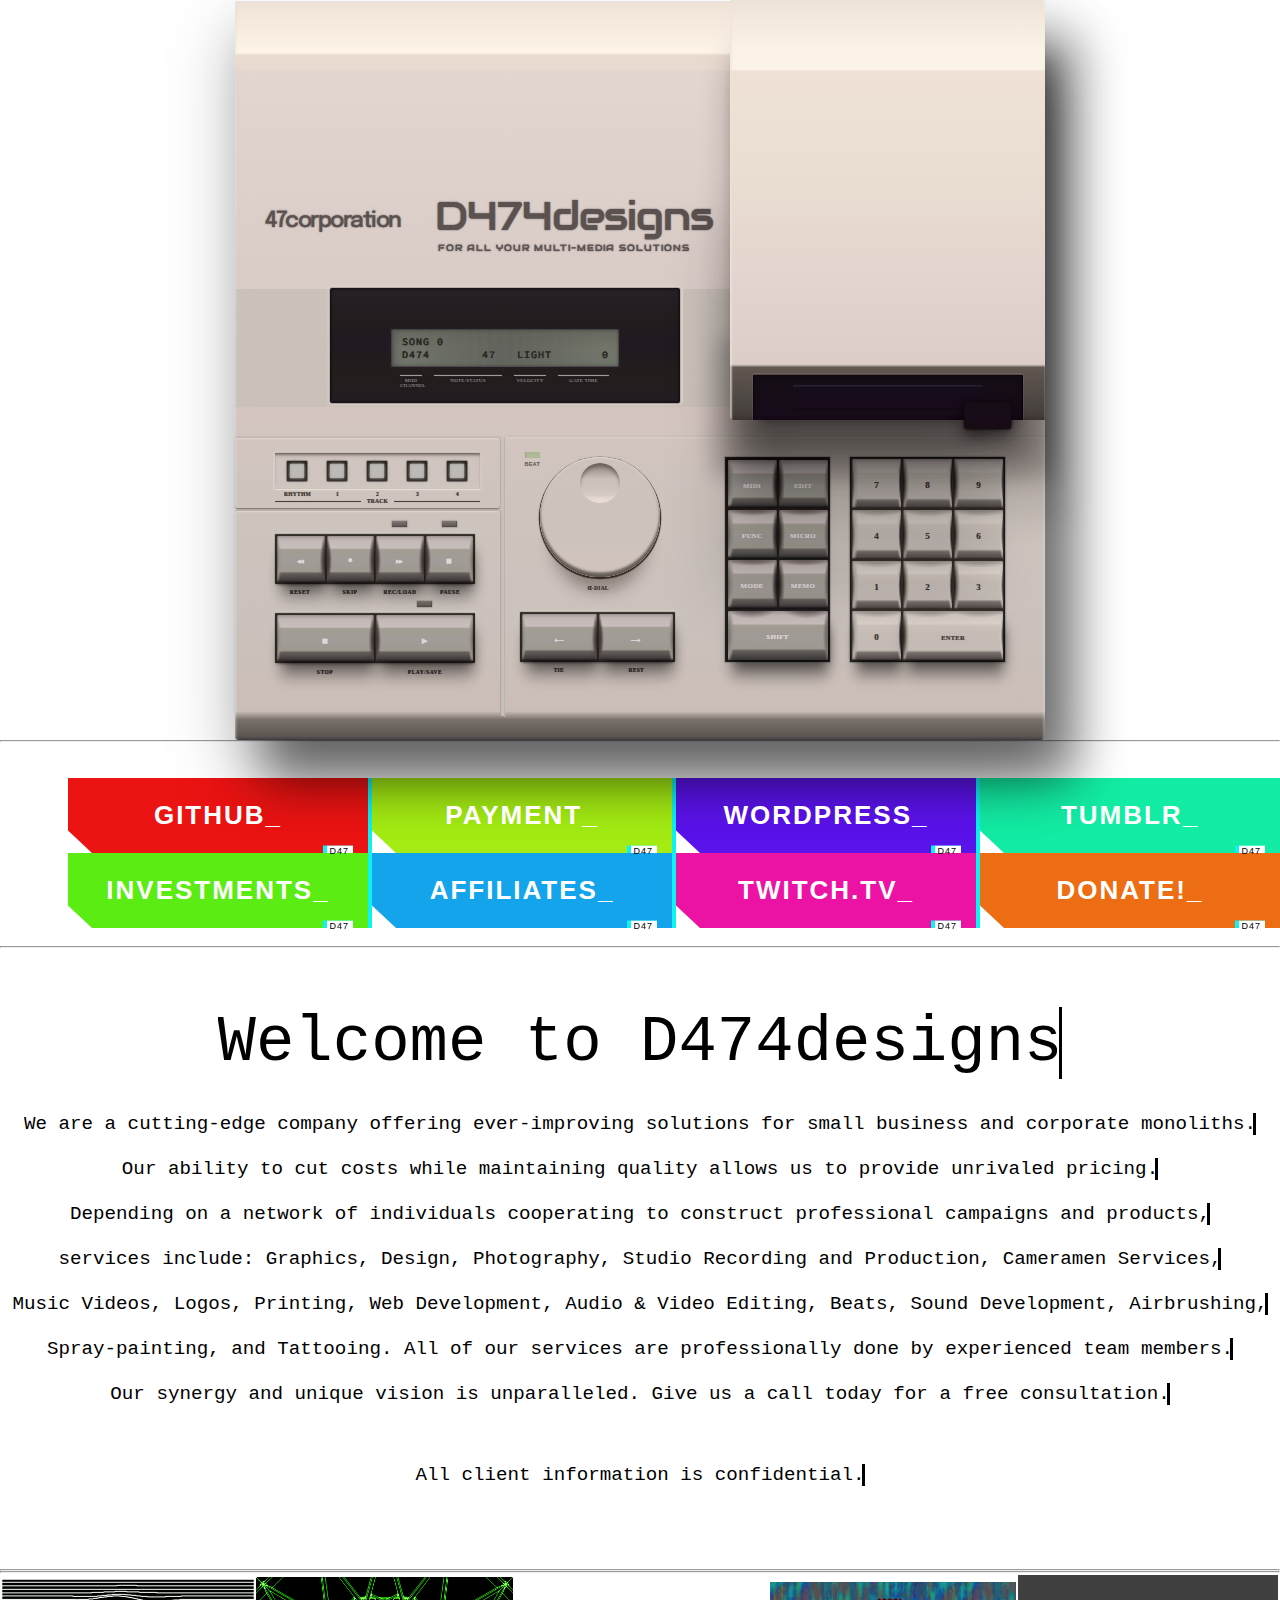
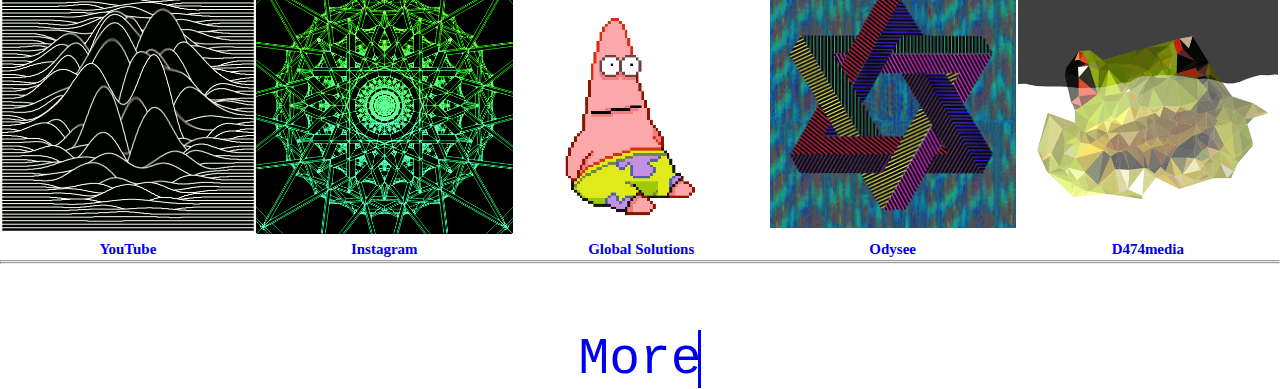
<file: index.html>
<!DOCTYPE html>
<html lang="en">
  <head>
    <meta charset='utf-8'>
    <meta name="viewport" content="width=device-width, initial-scale=1">
    <meta name="google-site-verification" content="Kz-8MsXXQ7DxeI39X1FCKj5sG0qlkXvhADs4qmfUuzU" />

    <link rel="stylesheet" type="text/css" href="./assets/css/styles.css">
    <link rel="icon" href="./assets/images/favicon.ico" type="image/x-icon"/>
    <link rel="shortcut icon" href="./assets/images/favicon.ico" type="image/x-icon"/>
    <title> · JOCV - III · </title>
    <meta name="description" content="For All Your Multi-Media Solutions! | DataDesigns">

    <meta name="keywords" content="d474, d474media, d474designs, data the destroyer, d474th3d357r0y3r, datadesigns, datamedia, data, designer, design, designs, sound engineer, sound engineering, audio, audio production, graphic design, graphics, dj, dj data, dj d474, video, photo, photography, video work, videography, choreography, director, directing, acting, actor, writer, ghost writer, musician, artist, production, producer, beats, beat, rap, concert, rave, d474designs.webs.com, https://d474designs.webs.com, d474forex, that hill">

    <link href="https://fonts.googleapis.com/css2?family=Audiowide&family=Aldrich&&family=Epilogue:wght@500&family=Source+Code+Pro:wght@400&family=VT323&display=swap" rel="stylesheet">
  </head>

  <body>
    <!-- fossheim.io -->
<!-- Tutorial: https://fossheim.io/writing/posts/css-polaroid-camera/ -->
<div class="mc500" style="width:100%;">
    <div class="illustration" aria-label="Photorealistic illustration of a Roland MC-500 Synth">
        <div class="synth" aria-hidden="true">
            <p class="logo">47corporation</p>
            <p class="type-nr">D474designs</p>
            <p class="type">For All Your Multi-Media Solutions</p>
            <div class="screen-container">
                <div class="screen-display">
                    <p>Song 0</p>
                    <p>
                        <span>D474</span>
                        <span>47</span>
                        <span>LIGHT</span>
                        <span>0</span>
                    </p>
                </div>
                <div class="screen-buttons">
                    <p>Midi Channel</p>
                    <p>Note/Status</p>
                    <p>Velocity</p>
                    <p>Gate Time</p>
                </div>
            </div>
            <div class="top-area">
                <div class="disk"></div>
                <div class="slider"></div>
            </div>
            <div class="left-top">
                <div class="inset">
                    <div class="light"><div class="inner"></div></div>
                    <div class="light"><div class="inner"></div></div>
                    <div class="light"><div class="inner"></div></div>
                    <div class="light"><div class="inner"></div></div>
                    <div class="light"><div class="inner"></div></div>
                </div>
                <div class="lights-text">
                    <p class="txt">Rhythm</p>
                    <p class="txt">1</p>
                    <p class="txt">2</p>
                    <p class="txt">3</p>
                    <p class="txt">4</p>
                </div>
                <p class="track txt">Track</p>
            </div>
            <div class="left-bottom">
                <div class="lights">
                    <div class="light"></div>
                    <div class="light"></div>
                    <div class="light"></div>
                </div>
                <div class="pause-container top">
                    <div class="key" onclick="window.open('https://that-hill.github.io/games.html/')"><p>◀︎◀︎</p></div>
                    <div class="key"><p>●</p></div>
                    <div class="key"><p>▶︎▶︎</p></div>
                    <div class="key"><p>◼︎</p></div>
                </div>
                <div class="pause-container-txt top">
                    <p class="txt">Reset</p>
                    <p class="txt">Skip</p>
                    <p class="txt">REC/Load</p>
                    <p class="txt">Pause</p>
                </div>

                <div class="pause-container bottom">
                    <div class="key"><p>◼︎</p></div>
                    <div class="key" onclick="window.open('https://d474.github.io/')"><p>▶︎</p></div>
                </div>
                <div class="pause-container-txt bottom">
                    <p class="txt">Stop</p>
                    <p class="txt">Play/Save</p>
                </div>
            </div>
            <div class="main-area">
                <p class="alpha"><span>α</span>-Dial</p>
                <div class="dial">
                    <div class="inner"></div>
                </div>
                <div class="beat">
                    <div class="light"></div>
                    <p class="text">Beat</p>
                </div>

                <div class="arrow-container">
                    <div class="key"><p>←</p></div>
                    <div class="key"><p>→</p></div>
                </div>

                <div class="arrow-text">
                    <p class="txt">Tie</p>
                    <p class="txt">Rest</p>
                </div>

                <div class="key-pad-container">
                    <div class="key"><p>Midi</p></div>
                    <div class="key"><p>Edit</p></div>
                    <div class="key"><p>Func</p></div>
                    <div class="key"><p>Micro</p></div>
                    <div class="key"><p>Mode</p></div>
                    <div class="key"><p>Memo</p></div>
                    <div class="key"><p>Shift</p></div>
                </div>
                <div class="numeric-container">
                    <div class="key"><p>7</p></div>
                    <div class="key"><p>8</p></div>
                    <div class="key"><p>9</p></div>
                    <div class="key"><p>4</p></div>
                    <div class="key"><p>5</p></div>
                    <div class="key"><p>6</p></div>
                    <div class="key"><p>1</p></div>
                    <div class="key"><p>2</p></div>
                    <div class="key"><p>3</p></div>
                    <div class="key"><p>0</p></div>
                    <div class="key" onclick="window.open('./payload.html')"><p class="matrix">Enter</p></div>
                </div>
            </div>
        </div>
    </div>
    </div>

    <hr></hr>
    <br></br>
    <nav class="button-div">

    <button class="cybr-btn" onclick="window.open('https://github.com/D474designs')">
  Github<span aria-hidden>_</span>
  <span aria-hidden class="cybr-btn__glitch">D474_</span>
  <span aria-hidden class="cybr-btn__tag">D47</span>
    </button>
    <span class="cyberlinebreak">
    </span>
    <button class="cybr-btn" onclick="window.open('https://paypal.me/datadesigns/0usd')">
      Payment<span aria-hidden>_</span>
      <span aria-hidden class="cybr-btn__glitch">PayPal_</span>
      <span aria-hidden class="cybr-btn__tag">D47</span>
    </button>
<pre class="cyberlinebreak">
</pre>
    <button class="cybr-btn" onclick="window.open('https://d474com.wordpress.com/')">
    Wordpress<span aria-hidden>_</span>
    <span aria-hidden class="cybr-btn__glitch">D474com_</span>
    <span aria-hidden class="cybr-btn__tag">D47</span>
    </button>
    <span class="cyberlinebreak">
    </span>
    <button class="cybr-btn" onclick="window.open('https://d474designs.tumblr.com/')">
    Tumblr<span aria-hidden>_</span>
    <span aria-hidden class="cybr-btn__glitch">Martini_</span>
    <span aria-hidden class="cybr-btn__tag">D47</span>
    </button>
    <pre class="cyberlinebreak">
    </pre>
    <button class="cybr-btn" onclick="window.open('https://d474forex.github.io/')">
  Investments<span aria-hidden>_</span>
  <span aria-hidden class="cybr-btn__glitch">D474forex_</span>
  <span aria-hidden class="cybr-btn__tag">D47</span>
    </button>
    <span class="cyberlinebreak">
    </span>
    <button class="cybr-btn" onclick="window.open('https://that-hill.github.io/')">
      Affiliates<span aria-hidden>_</span>
      <span aria-hidden class="cybr-btn__glitch">That-Hill_</span>
      <span aria-hidden class="cybr-btn__tag">D47</span>
    </button>
<pre class="cyberlinebreak">
</pre>
    <button class="cybr-btn" onclick="window.open('https://www.twitch.tv/d474th3d357r0y3r')">
    Twitch.tv<span aria-hidden>_</span>
    <span aria-hidden class="cybr-btn__glitch">MC D474_</span>
    <span aria-hidden class="cybr-btn__tag">D47</span>
    </button>
    <span class="cyberlinebreak">
    </span>
    <button class="cybr-btn" onclick="window.open('https://www.patreon.com/d474')">
    Donate!<span aria-hidden>_</span>
    <span aria-hidden class="cybr-btn__glitch">Patreon_</span>
    <span aria-hidden class="cybr-btn__tag">D47</span>
    </button>
        <br></br>
        <center>
        <h5 class="rotateyourscreen">* ROTATE YOUR SCREEN IF YOU ARE ON MOBILE__</h5>
      </center>
        <hr></hr>

</nav>
    <br></br><br></br>

    <div class="wrapper">
        <div class="typing-demo">
          Welcome to D474designs
        </div>
    </div>

    <br></br>

    <div class="wrapper">
        <div class="typing-demo2">
          We are a cutting-edge company offering ever-improving solutions for small business and corporate monoliths.
        </div>
    </div>

    <div class="wrapper">
        <div class="typing-demo3">
          Our ability to cut costs while maintaining quality allows us to provide unrivaled pricing.
        </div>
    </div>

    <div class="wrapper">
        <div class="typing-demo4">
          Depending on a network of individuals cooperating to construct professional campaigns and products,
        </div>
    </div>

    <div class="wrapper">
        <div class="typing-demo5">
          services include: Graphics, Design, Photography, Studio Recording and Production, Cameramen Services,
        </div>
    </div>

    <div class="wrapper">
        <div class="typing-demo6">
          Music Videos, Logos, Printing, Web Development, Audio & Video Editing, Beats, Sound Development, Airbrushing,
        </div>
    </div>

    <div class="wrapper">
        <div class="typing-demo7">
          Spray-painting, and Tattooing. All of our services are professionally done by experienced team members.
        </div>
    </div>

    <div class="wrapper">
        <div class="typing-demo8">
          Our synergy and unique vision is unparalleled. Give us a call today for a free consultation.
        </div>
    </div>

    <br></br>

    <div class="wrapper">
        <div class="typing-demo9">
          All client information is confidential.
        </div>
    </div>

    <br></br><br></br>

        <center>
        <div class="container">
    <hr></hr>        <hr></hr>
            <table>
      <tr>
          <div class="row">
            <td><a href="https://www.youtube.com/JCazares117"><div class="column2"><img src="./assets/images/1.gif" alt="Animation" width="100%"></div></a></td>
            <td><a href="https://www.instagram.com/D474th3D357R0Y3R"><div class="column2"><img src="./assets/images/2.gif" alt="Animation" width="100%"></div></a></td>
            <td><a href="https://globalsolutionsunited.github.io/"><div class="column2"><img src="./assets/images/3.gif" alt="Animation" width="100%"></div></a></td>
            <td><a href="https://odysee.com/$/invite/@D474th3D357R0Y3R:2"><div class="column2"><img src="./assets/images/4.gif" alt="Animation" width="100%"></div></a></td>
            <td><a href="https://D474media.github.io"><div class="column2"><img src="./assets/images/5.gif" alt="Animation" width="100%"></div></a></td>
          </div>

      </tr>
      <tr>
      <td><div class="row">
      <div class="column">
        <a style="font-size:1vw;" href="https://www.youtube.com/JCazares117">
          <h3 style="text-align:center">YouTube</h3>
        </a>
      </div></td>

      <td><div class="column">
        <a style="font-size:1vw;" href="https://www.instagram.com/D474th3D357R0Y3R">
          <h3 style="text-align:center">Instagram</h3>
        </a>
      </div></td>

      <td><div class="column">
        <a style="font-size:1vw;" href="https://globalsolutionsunited.github.io/">
          <h3 style="text-align:center">Global Solutions</h3>
        </a>
      </div></td>

      <td><div class="column">
      <a style="font-size:1vw;" href="https://odysee.com/$/invite/@D474th3D357R0Y3R:2">
        <h3 style="text-align:center">Odysee</h3>
      </a>
      </div></td>

      <td><div class="column">
      <a style="font-size:1vw;" href="https://D474media.github.io">
      <h3 style="text-align:center">D474media</h3>
      </a>
      </div></td>
      </tr>
    </table></div>
        <hr></hr>        <hr></hr>
    <br></br><br></br>
      <a href="secondary.html"><div class="wrapper">
          <div class="typing-demo99">
            More
          </div>
      </div></a>

      </center>
  </body>
</html>

<!--
Copyright (c) 2021 by Sarah Fossheim (https://codepen.io/fossheim/pen/BaKQGZJ)

Permission is hereby granted, free of charge, to any person obtaining a copy of this software and associated documentation files (the "Software"), to deal in the Software without restriction, including without limitation the rights to use, copy, modify, merge, publish, distribute, sublicense, and/or sell copies of the Software, and to permit persons to whom the Software is furnished to do so, subject to the following conditions:

The above copyright notice and this permission notice shall be included in all copies or substantial portions of the Software.

THE SOFTWARE IS PROVIDED "AS IS", WITHOUT WARRANTY OF ANY KIND, EXPRESS OR IMPLIED, INCLUDING BUT NOT LIMITED TO THE WARRANTIES OF MERCHANTABILITY, FITNESS FOR A PARTICULAR PURPOSE AND NONINFRINGEMENT. IN NO EVENT SHALL THE AUTHORS OR COPYRIGHT HOLDERS BE LIABLE FOR ANY CLAIM, DAMAGES OR OTHER LIABILITY, WHETHER IN AN ACTION OF CONTRACT, TORT OR OTHERWISE, ARISING FROM, OUT OF OR IN CONNECTION WITH THE SOFTWARE OR THE USE OR OTHER DEALINGS IN THE SOFTWARE.
--->

<!--
Copyright (c) 2021 by Marko (https://codepen.io/denic/pen/GRoOxbM)

Permission is hereby granted, free of charge, to any person obtaining a copy of this software and associated documentation files (the "Software"), to deal in the Software without restriction, including without limitation the rights to use, copy, modify, merge, publish, distribute, sublicense, and/or sell copies of the Software, and to permit persons to whom the Software is furnished to do so, subject to the following conditions:

The above copyright notice and this permission notice shall be included in all copies or substantial portions of the Software.

THE SOFTWARE IS PROVIDED "AS IS", WITHOUT WARRANTY OF ANY KIND, EXPRESS OR IMPLIED, INCLUDING BUT NOT LIMITED TO THE WARRANTIES OF MERCHANTABILITY, FITNESS FOR A PARTICULAR PURPOSE AND NONINFRINGEMENT. IN NO EVENT SHALL THE AUTHORS OR COPYRIGHT HOLDERS BE LIABLE FOR ANY CLAIM, DAMAGES OR OTHER LIABILITY, WHETHER IN AN ACTION OF CONTRACT, TORT OR OTHERWISE, ARISING FROM, OUT OF OR IN CONNECTION WITH THE SOFTWARE OR THE USE OR OTHER DEALINGS IN THE SOFTWARE.
--->

<!--
Copyright (c) 2021 by Jhey (https://codepen.io/jh3y/pen/PoGbxLp)

Permission is hereby granted, free of charge, to any person obtaining a copy of this software and associated documentation files (the "Software"), to deal in the Software without restriction, including without limitation the rights to use, copy, modify, merge, publish, distribute, sublicense, and/or sell copies of the Software, and to permit persons to whom the Software is furnished to do so, subject to the following conditions:

The above copyright notice and this permission notice shall be included in all copies or substantial portions of the Software.

THE SOFTWARE IS PROVIDED "AS IS", WITHOUT WARRANTY OF ANY KIND, EXPRESS OR IMPLIED, INCLUDING BUT NOT LIMITED TO THE WARRANTIES OF MERCHANTABILITY, FITNESS FOR A PARTICULAR PURPOSE AND NONINFRINGEMENT. IN NO EVENT SHALL THE AUTHORS OR COPYRIGHT HOLDERS BE LIABLE FOR ANY CLAIM, DAMAGES OR OTHER LIABILITY, WHETHER IN AN ACTION OF CONTRACT, TORT OR OTHERWISE, ARISING FROM, OUT OF OR IN CONNECTION WITH THE SOFTWARE OR THE USE OR OTHER DEALINGS IN THE SOFTWARE.
--->
</file>
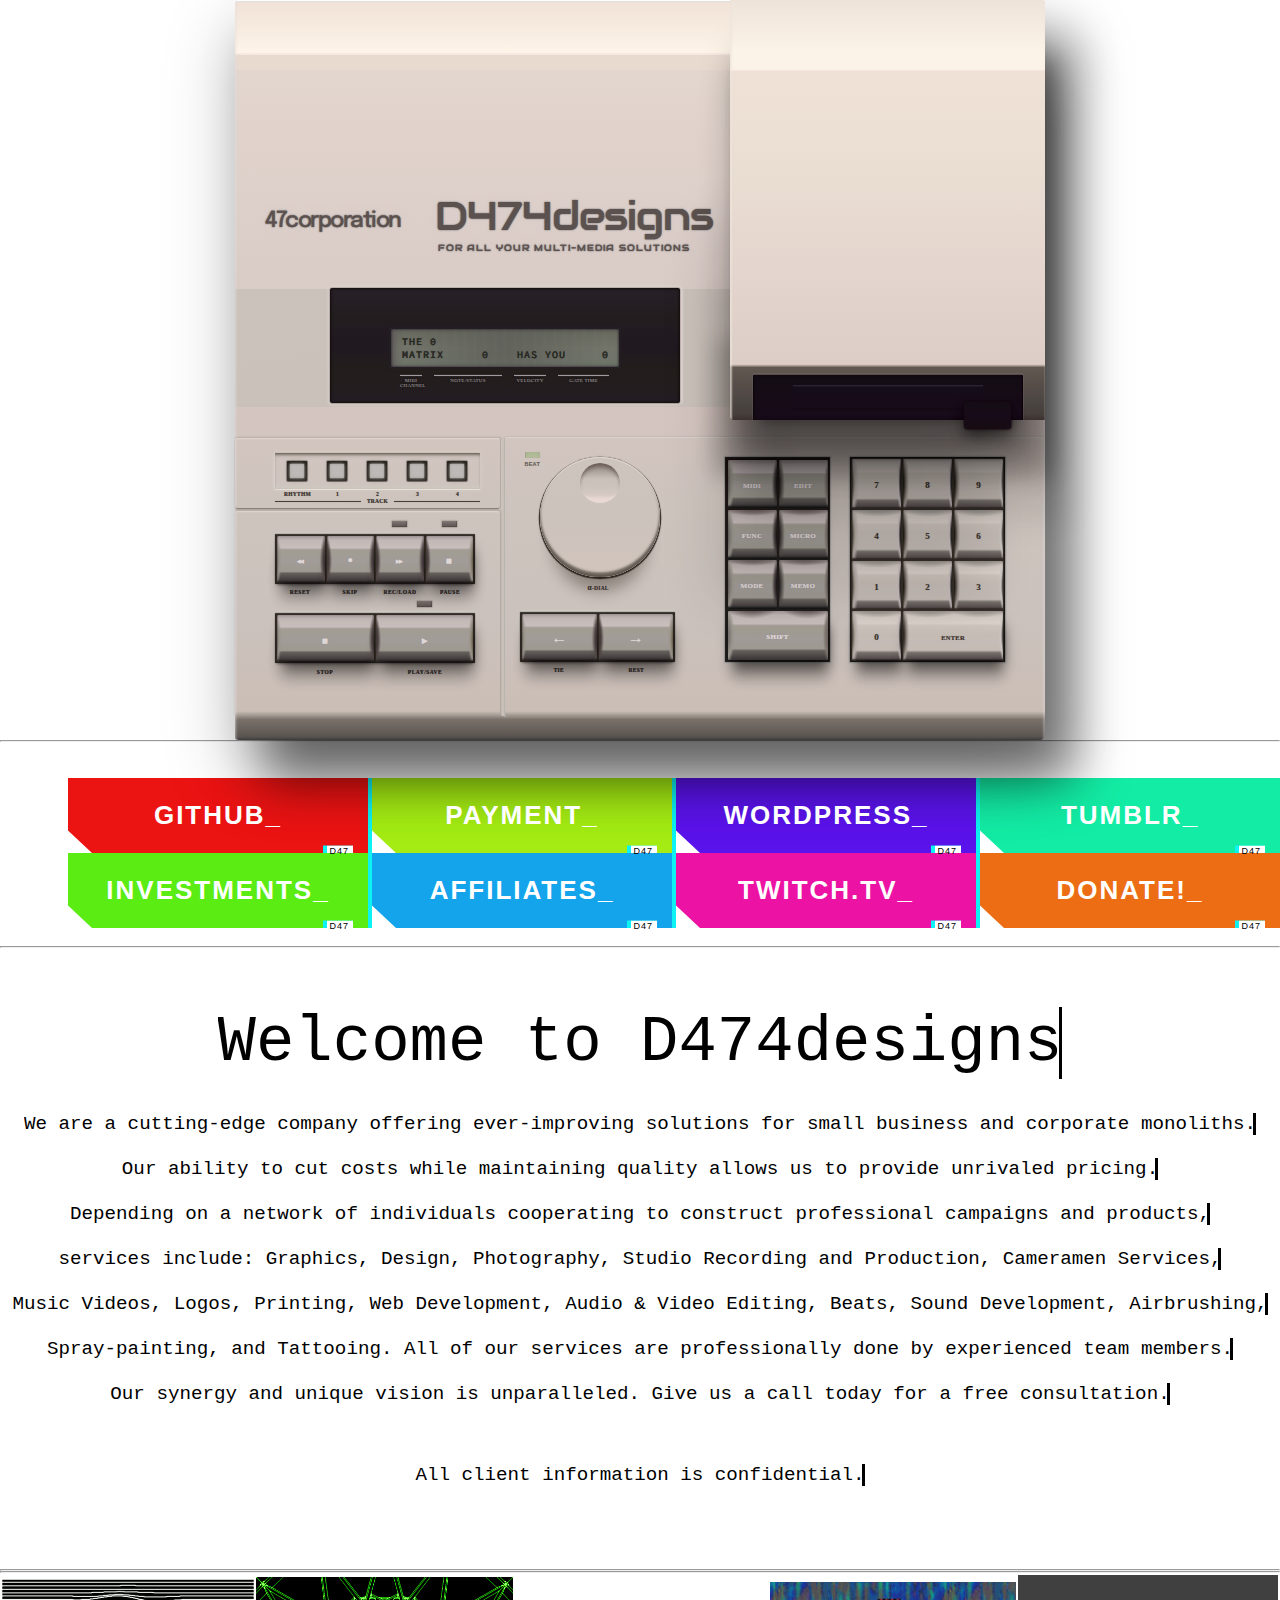
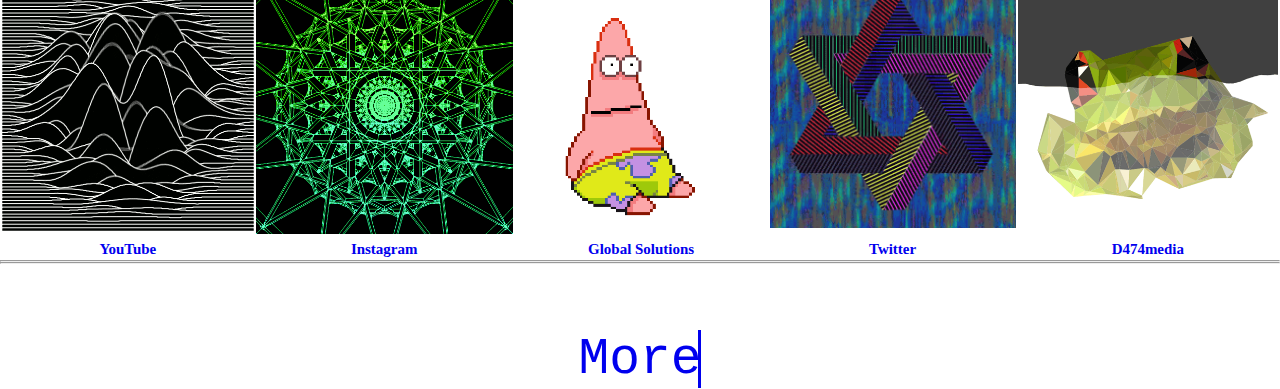
<file: payload.html>
<!DOCTYPE html>
<html lang="en">
  <head>
    <meta charset='utf-8'>
    <meta name="viewport" content="width=device-width, initial-scale=1">
    <meta name="google-site-verification" content="Kz-8MsXXQ7DxeI39X1FCKj5sG0qlkXvhADs4qmfUuzU" />

    <link rel="stylesheet" type="text/css" href="./assets/css/styles.css">
    <link rel="icon" href="./assets/images/favicon.ico" type="image/x-icon"/>
    <link rel="shortcut icon" href="./assets/images/favicon.ico" type="image/x-icon"/>
    <title> · JOCV - III · </title>

    <meta name="description" content="For All Your Multi-Media Solutions! | DataDesigns">
    <meta name="keywords" content="d474, d474media, d474designs, data the destroyer, d474th3d357r0y3r, datadesigns, datamedia, data, designer, design, designs, sound engineer, sound engineering, audio, audio production, graphic design, graphics, dj, dj data, dj d474, video, photo, photography, video work, videography, choreography, director, directing, acting, actor, writer, ghost writer, musician, artist, production, producer, beats, beat, rap, concert, rave, d474designs.webs.com, https://d474designs.webs.com, d474forex, that hill">
    <link href="https://fonts.googleapis.com/css2?family=Audiowide&family=Aldrich&&family=Epilogue:wght@500&family=Source+Code+Pro:wght@400&family=VT323&display=swap" rel="stylesheet">
  </head>

  <body>
    <!-- fossheim.io -->
<!-- Tutorial: https://fossheim.io/writing/posts/css-polaroid-camera/ -->
<div class="mc500" style="width:100%;">
    <div class="illustration" aria-label="Photorealistic illustration of a Roland MC-500 Synth">
        <div class="synth" aria-hidden="true">
            <p class="logo">47corporation</p>
            <p class="type-nr">D474designs</p>
            <p class="type">For All Your Multi-Media Solutions</p>
            <div class="screen-container">
                <div class="screen-display">
                    <p>THE 0</p>
                    <p>
                        <span>MATRIX</span>
                        <span>0</span>
                        <span>HAS YOU</span>
                        <span>0</span>
                    </p>
                </div>
                <div class="screen-buttons">
                    <p>Midi Channel</p>
                    <p>Note/Status</p>
                    <p>Velocity</p>
                    <p>Gate Time</p>
                </div>
            </div>
            <div class="top-area">
                <div class="disk"></div>
                <div class="slider"></div>
            </div>
            <div class="left-top">
                <div class="inset">
                    <div class="light"><div class="inner"></div></div>
                    <div class="light"><div class="inner"></div></div>
                    <div class="light"><div class="inner"></div></div>
                    <div class="light"><div class="inner"></div></div>
                    <div class="light"><div class="inner"></div></div>
                </div>
                <div class="lights-text">
                    <p class="txt">Rhythm</p>
                    <p class="txt">1</p>
                    <p class="txt">2</p>
                    <p class="txt">3</p>
                    <p class="txt">4</p>
                </div>
                <p class="track txt">Track</p>
            </div>
            <div class="left-bottom">
                <div class="lights">
                    <div class="light"></div>
                    <div class="light"></div>
                    <div class="light"></div>
                </div>
                <div class="pause-container top">
                    <div class="key"><p>◀︎◀︎</p></div>
                    <div class="key"><p>●</p></div>
                    <div class="key"><p>▶︎▶︎</p></div>
                    <div class="key"><p>◼︎</p></div>
                </div>
                <div class="pause-container-txt top">
                    <p class="txt">Reset</p>
                    <p class="txt">Skip</p>
                    <p class="txt">REC/Load</p>
                    <p class="txt">Pause</p>
                </div>

                <div class="pause-container bottom">
                    <div class="key"><p>◼︎</p></div>
                    <div class="key"><p>▶︎</p></div>
                </div>
                <div class="pause-container-txt bottom">
                    <p class="txt">Stop</p>
                    <p class="txt">Play/Save</p>
                </div>
            </div>
            <div class="main-area">
                <p class="alpha"><span>α</span>-Dial</p>
                <div class="dial">
                    <div class="inner"></div>
                </div>
                <div class="beat">
                    <div class="light"></div>
                    <p class="text">Beat</p>
                </div>

                <div class="arrow-container">
                    <div class="key"><p>←</p></div>
                    <div class="key"><p>→</p></div>
                </div>

                <div class="arrow-text">
                    <p class="txt">Tie</p>
                    <p class="txt">Rest</p>
                </div>

                <div class="key-pad-container">
                    <div class="key" onclick="window.open('https://d474.github.io/')"><p class="matrix">Midi</p></div>
                    <div class="key" onclick="window.open('https://d474developments.github.io/')"><p class="matrix">Edit</p></div>
                    <div class="key" onclick="window.open('https://fortyseventhsociety.github.io/games/35_hacksys-the-hacking-game/index.html')"><p class="matrix">Func</p></div>
                    <div class="key"><p>Micro</p></div>
                    <div class="key" onclick="window.open('https://fortyseventhsociety.github.io/')"><p class="matrix">Mode</p></div>
                    <div class="key"><p>Memo</p></div>
                    <div class="key" onclick="window.open('https://globalsolutionsunited.github.io/uplink.html')"><p class="matrix">Shift</p></div>
                </div>
                <div class="numeric-container">
                    <div class="key" onclick="window.open('https://d474com.wordpress.com/2016/06/22/hacked-video/')"><p class="matrix">7</p></div>
                    <div class="key" onclick="window.open('https://www.youtube.com/watch?v=Jb2oqTDDLBo&list=PLHlSTNg7vNsOIxvsDH67hutg8Gh9fwit_&index=26')"><p class="matrix">8</p></div>
                    <div class="key" onclick="window.open('https://www.bibliotecapleyades.net/vida_alien/alien_humanitymanipulationalien38.htm')"><p class="matrix">9</p></div>
                    <div class="key" onclick="window.open('http://www.megaliths.org/')"><p class="matrix">4</p></div>
                    <div class="key" onclick="window.open('https://threatmap.checkpoint.com/')"><p class="matrix">5</p></div>
                    <div class="key" onclick="window.open('https://www.youtube.com/watch?v=PJUtKHqRjag&list=PLHlSTNg7vNsP6BzbQrBXLFfutgVQPAnB3')"><p class="matrix">6</p></div>
                    <div class="key" onclick="window.open('https://www.youtube.com/watch?v=dTDYWQFCSD0&list=PLHlSTNg7vNsMmqkgFxCO2MA2QloFqnLwr')"><p class="matrix">1</p></div>
                    <div class="key" onclick="window.open('https://www.youtube.com/watch?v=EcKxaq1FTac&list=PLHlSTNg7vNsOzmoGTd5xJA7p25pLCWU8F')"><p class="matrix">2</p></div>
                    <div class="key" onclick="window.open('https://www.youtube.com/watch?v=_mcVFrk7omk&list=PLHlSTNg7vNsMusn39QuIyYuOM1J3d7hIN')"><p class="matrix">3</p></div>
                    <div class="key" onclick="window.open('https://www.youtube.com/watch?v=OKrddRXdoTg&list=PLHlSTNg7vNsMR_mYkxnYDAR1m2DY4chZm')"><p class="matrix">0</p></div>
                    <div class="key" onclick="window.open('https://www.youtube.com/playlist?list=PLHlSTNg7vNsOHggwWKKLDiGuSdOtBkDeM')"><p class="matrix">Enter</p></div>
                </div>
            </div>
        </div>
    </div>
    </div>

    <hr></hr>
    <br></br>
    <nav class="button-div">

    <button class="cybr-btn" onclick="window.open('https://github.com/D474designs')">
  Github<span aria-hidden>_</span>
  <span aria-hidden class="cybr-btn__glitch">D474_</span>
  <span aria-hidden class="cybr-btn__tag">D47</span>
    </button>
    <span class="cyberlinebreak">
    </span>
    <button class="cybr-btn" onclick="window.open('https://paypal.me/datadesigns/0usd')">
      Payment<span aria-hidden>_</span>
      <span aria-hidden class="cybr-btn__glitch">PayPal_</span>
      <span aria-hidden class="cybr-btn__tag">D47</span>
    </button>
<pre class="cyberlinebreak">
</pre>
    <button class="cybr-btn" onclick="window.open('https://d474com.wordpress.com/')">
    Wordpress<span aria-hidden>_</span>
    <span aria-hidden class="cybr-btn__glitch">D474com_</span>
    <span aria-hidden class="cybr-btn__tag">D47</span>
    </button>
    <span class="cyberlinebreak">
    </span>
    <button class="cybr-btn" onclick="window.open('https://d474designs.tumblr.com/')">
    Tumblr<span aria-hidden>_</span>
    <span aria-hidden class="cybr-btn__glitch">Martini_</span>
    <span aria-hidden class="cybr-btn__tag">D47</span>
    </button>
    <pre class="cyberlinebreak">
    </pre>
    <button class="cybr-btn" onclick="window.open('https://d474forex.github.io/')">
  Investments<span aria-hidden>_</span>
  <span aria-hidden class="cybr-btn__glitch">D474forex_</span>
  <span aria-hidden class="cybr-btn__tag">D47</span>
    </button>
    <span class="cyberlinebreak">
    </span>
    <button class="cybr-btn" onclick="window.open('https://that-hill.github.io/')">
      Affiliates<span aria-hidden>_</span>
      <span aria-hidden class="cybr-btn__glitch">That-Hill_</span>
      <span aria-hidden class="cybr-btn__tag">D47</span>
    </button>
<pre class="cyberlinebreak">
</pre>
    <button class="cybr-btn" onclick="window.open('https://www.twitch.tv/d474th3d357r0y3r')">
    Twitch.tv<span aria-hidden>_</span>
    <span aria-hidden class="cybr-btn__glitch">MC D474_</span>
    <span aria-hidden class="cybr-btn__tag">D47</span>
    </button>
    <span class="cyberlinebreak">
    </span>
    <button class="cybr-btn" onclick="window.open('https://www.patreon.com/d474')">
    Donate!<span aria-hidden>_</span>
    <span aria-hidden class="cybr-btn__glitch">Patreon_</span>
    <span aria-hidden class="cybr-btn__tag">D47</span>
    </button>
        <br></br>
        <center>
        <h5 class="rotateyourscreen">* ROTATE YOUR SCREEN IF YOU ARE ON MOBILE__</h5>
      </center>
        <hr></hr>

</nav>
    <br></br><br></br>

    <div class="wrapper">
        <div class="typing-demo">
          Welcome to D474designs
        </div>
    </div>

    <br></br>

    <div class="wrapper">
        <div class="typing-demo2">
          We are a cutting-edge company offering ever-improving solutions for small business and corporate monoliths.
        </div>
    </div>

    <div class="wrapper">
        <div class="typing-demo3">
          Our ability to cut costs while maintaining quality allows us to provide unrivaled pricing.
        </div>
    </div>

    <div class="wrapper">
        <div class="typing-demo4">
          Depending on a network of individuals cooperating to construct professional campaigns and products,
        </div>
    </div>

    <div class="wrapper">
        <div class="typing-demo5">
          services include: Graphics, Design, Photography, Studio Recording and Production, Cameramen Services,
        </div>
    </div>

    <div class="wrapper">
        <div class="typing-demo6">
          Music Videos, Logos, Printing, Web Development, Audio & Video Editing, Beats, Sound Development, Airbrushing,
        </div>
    </div>

    <div class="wrapper">
        <div class="typing-demo7">
          Spray-painting, and Tattooing. All of our services are professionally done by experienced team members.
        </div>
    </div>

    <div class="wrapper">
        <div class="typing-demo8">
          Our synergy and unique vision is unparalleled. Give us a call today for a free consultation.
        </div>
    </div>

    <br></br>

    <div class="wrapper">
        <div class="typing-demo9">
          All client information is confidential.
        </div>
    </div>

    <br></br><br></br>

        <center>
        <div class="container">
    <hr></hr>        <hr></hr>
            <table>
      <tr>
          <div class="row">
            <td><a href="https://www.youtube.com/JCazares117"><div class="column2"><img src="./assets/images/1.gif" alt="Animation" width="100%"></div></a></td>
            <td><a href="https://www.instagram.com/D474th3D357R0Y3R"><div class="column2"><img src="./assets/images/2.gif" alt="Animation" width="100%"></div></a></td>
            <td><a href="https://twitter.com/GSUchurch"><div class="column2"><img src="./assets/images/3.gif" alt="Animation" width="100%"></div></a></td>
            <td><a href="http://D474designs.webs.com"><div class="column2"><img src="./assets/images/4.gif" alt="Animation" width="100%"></div></a></td>
            <td><a href="http://D474media.webs.com"><div class="column2"><img src="./assets/images/5.gif" alt="Animation" width="100%"></div></a></td>
          </div>

      </tr>
      <tr>
      <td><div class="row">
      <div class="column">
        <a style="font-size:1vw;" href="https://www.youtube.com/JCazares117">
          <h3 style="text-align:center">YouTube</h3>
        </a>
      </div></td>

      <td><div class="column">
        <a style="font-size:1vw;" href="https://www.instagram.com/D474th3D357R0Y3R">
          <h3 style="text-align:center">Instagram</h3>
        </a>
      </div></td>

      <td><div class="column">
        <a style="font-size:1vw;" href="https://twitter.com/GSUchurch">
          <h3 style="text-align:center">Global Solutions</h3>
        </a>
      </div></td>

      <td><div class="column">
      <a style="font-size:1vw;" href="https://twitter.com/D474designs">
        <h3 style="text-align:center">Twitter</h3>
      </a>
      </div></td>

      <td><div class="column">
      <a style="font-size:1vw;" href="http://D474media.github.io">
      <h3 style="text-align:center">D474media</h3>
      </a>
      </div></td>
      </tr>
    </table></div>
        <hr></hr>        <hr></hr>
    <br></br><br></br>
      <a href="secondary.html"><div class="wrapper">
          <div class="typing-demo99">
            More
          </div>
      </div></a>

      </center>

  </body>
</html>

<!--
Copyright (c) 2021 by Sarah Fossheim (https://codepen.io/fossheim/pen/BaKQGZJ)

Permission is hereby granted, free of charge, to any person obtaining a copy of this software and associated documentation files (the "Software"), to deal in the Software without restriction, including without limitation the rights to use, copy, modify, merge, publish, distribute, sublicense, and/or sell copies of the Software, and to permit persons to whom the Software is furnished to do so, subject to the following conditions:

The above copyright notice and this permission notice shall be included in all copies or substantial portions of the Software.

THE SOFTWARE IS PROVIDED "AS IS", WITHOUT WARRANTY OF ANY KIND, EXPRESS OR IMPLIED, INCLUDING BUT NOT LIMITED TO THE WARRANTIES OF MERCHANTABILITY, FITNESS FOR A PARTICULAR PURPOSE AND NONINFRINGEMENT. IN NO EVENT SHALL THE AUTHORS OR COPYRIGHT HOLDERS BE LIABLE FOR ANY CLAIM, DAMAGES OR OTHER LIABILITY, WHETHER IN AN ACTION OF CONTRACT, TORT OR OTHERWISE, ARISING FROM, OUT OF OR IN CONNECTION WITH THE SOFTWARE OR THE USE OR OTHER DEALINGS IN THE SOFTWARE.
--->

<!--
Copyright (c) 2021 by Marko (https://codepen.io/denic/pen/GRoOxbM)

Permission is hereby granted, free of charge, to any person obtaining a copy of this software and associated documentation files (the "Software"), to deal in the Software without restriction, including without limitation the rights to use, copy, modify, merge, publish, distribute, sublicense, and/or sell copies of the Software, and to permit persons to whom the Software is furnished to do so, subject to the following conditions:

The above copyright notice and this permission notice shall be included in all copies or substantial portions of the Software.

THE SOFTWARE IS PROVIDED "AS IS", WITHOUT WARRANTY OF ANY KIND, EXPRESS OR IMPLIED, INCLUDING BUT NOT LIMITED TO THE WARRANTIES OF MERCHANTABILITY, FITNESS FOR A PARTICULAR PURPOSE AND NONINFRINGEMENT. IN NO EVENT SHALL THE AUTHORS OR COPYRIGHT HOLDERS BE LIABLE FOR ANY CLAIM, DAMAGES OR OTHER LIABILITY, WHETHER IN AN ACTION OF CONTRACT, TORT OR OTHERWISE, ARISING FROM, OUT OF OR IN CONNECTION WITH THE SOFTWARE OR THE USE OR OTHER DEALINGS IN THE SOFTWARE.
--->

<!--
Copyright (c) 2021 by Jhey (https://codepen.io/jh3y/pen/PoGbxLp)

Permission is hereby granted, free of charge, to any person obtaining a copy of this software and associated documentation files (the "Software"), to deal in the Software without restriction, including without limitation the rights to use, copy, modify, merge, publish, distribute, sublicense, and/or sell copies of the Software, and to permit persons to whom the Software is furnished to do so, subject to the following conditions:

The above copyright notice and this permission notice shall be included in all copies or substantial portions of the Software.

THE SOFTWARE IS PROVIDED "AS IS", WITHOUT WARRANTY OF ANY KIND, EXPRESS OR IMPLIED, INCLUDING BUT NOT LIMITED TO THE WARRANTIES OF MERCHANTABILITY, FITNESS FOR A PARTICULAR PURPOSE AND NONINFRINGEMENT. IN NO EVENT SHALL THE AUTHORS OR COPYRIGHT HOLDERS BE LIABLE FOR ANY CLAIM, DAMAGES OR OTHER LIABILITY, WHETHER IN AN ACTION OF CONTRACT, TORT OR OTHERWISE, ARISING FROM, OUT OF OR IN CONNECTION WITH THE SOFTWARE OR THE USE OR OTHER DEALINGS IN THE SOFTWARE.
--->
</file>
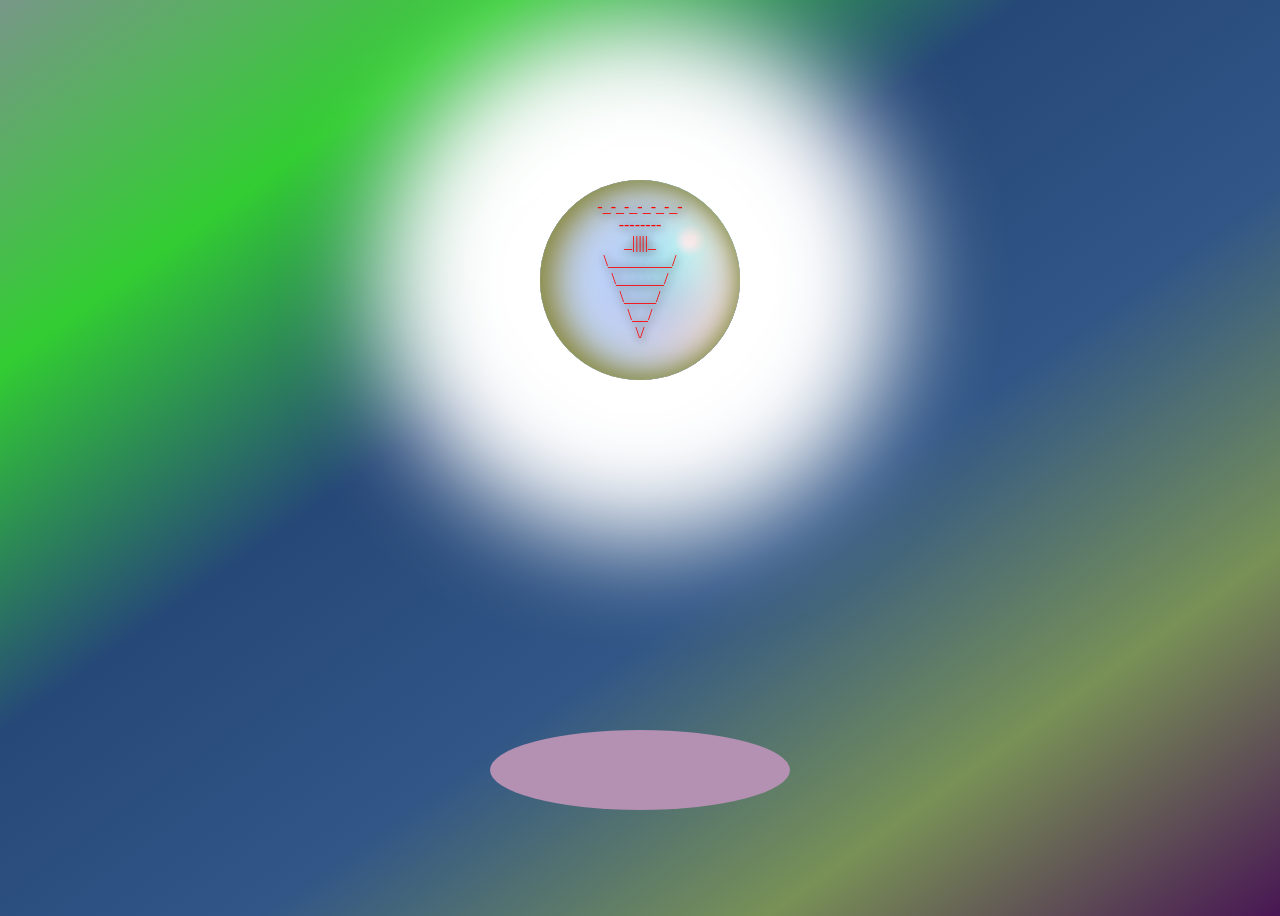
<file: secondary.html>
<!DOCTYPE html>
<html lang="{{ site.lang | default: "en-US" }}">
  <head>
    <meta charset='utf-8'>
    <meta http-equiv="X-UA-Compatible" content="IE=edge">
    <meta name="viewport" content="width=device-width, initial-scale=1">

    <link rel="stylesheet" type="text/css" href="./assets/css/secondary.css">
    <link rel="icon" href="./assets/images/favicon.ico" type="image/x-icon"/>
    <link rel="shortcut icon" href="./assets/images/favicon.ico" type="image/x-icon"/>
    <title> · JOCV - III · </title>
    
    <script src="https://ajax.googleapis.com/ajax/libs/jquery/1.9.1/jquery.min.js"></script>
    <script src="scripts.js"></script>
  </head>

  <a href="https://twitter.com/GSUchurch" target="_blank">
    <body>
            <div class="ball">
              <center>
            <div class="dailyVersesWrapper">
              <div><br>-_-_-_-_-_-_-<br>--------<br>_|||||_<br>\________/<br>\______/<br>\____/<br>\__/<br>\/</a></div>

            </div></center></div>


                  <div class="shadow"></div>
    </body>
  </a>
</html>

<!--
Copyright (c) 2021 by Jelilicent (https://codepen.io/Jelilicent/pen/oNzPjEo)

Permission is hereby granted, free of charge, to any person obtaining a copy of this software and associated documentation files (the "Software"), to deal in the Software without restriction, including without limitation the rights to use, copy, modify, merge, publish, distribute, sublicense, and/or sell copies of the Software, and to permit persons to whom the Software is furnished to do so, subject to the following conditions:

The above copyright notice and this permission notice shall be included in all copies or substantial portions of the Software.

THE SOFTWARE IS PROVIDED "AS IS", WITHOUT WARRANTY OF ANY KIND, EXPRESS OR IMPLIED, INCLUDING BUT NOT LIMITED TO THE WARRANTIES OF MERCHANTABILITY, FITNESS FOR A PARTICULAR PURPOSE AND NONINFRINGEMENT. IN NO EVENT SHALL THE AUTHORS OR COPYRIGHT HOLDERS BE LIABLE FOR ANY CLAIM, DAMAGES OR OTHER LIABILITY, WHETHER IN AN ACTION OF CONTRACT, TORT OR OTHERWISE, ARISING FROM, OUT OF OR IN CONNECTION WITH THE SOFTWARE OR THE USE OR OTHER DEALINGS IN THE SOFTWARE.
--->
</file>
<file: assets/css/styles.css>
/* fossheim.io */
/* Tutorial: https://fossheim.io/writing/posts/css-polaroid-camera/ */

* {
    padding: 0;
    margin: 0;
    box-sizing: border-box;
}

@media screen and (max-width: 830px) {
  .mc500 {
      display: none;
      height: 100%;
      width: 100%;
      min-height: 100vh;
      background-image: linear-gradient(#17161C, #0F0D17);
      background-size: 100% 100%;
      font-family: "MC500", Helvetica, arial, sans-serif;
  }
}

@media screen and (min-width: 830px) {
  .rotateyourscreen {
      display: none;
  }
}

.rotateyourscreen {
    font-family: "Source Code Pro", monospace;
    width: 43ch;
    animation: typing 2s steps(43), blink .5s step-end infinite alternate;
    white-space: nowrap;
    overflow: hidden;
    border-right: 3px solid;
    font-family: monospace;
    font-size: 1.5vw;
    -webkit-animation: rainbow 7s infinite;


    -ms-animation: rainbow 7s infinite;


    animation: rainbow 7s infinite;
}

.illustration {
    display: block;
    width: 810px;
    height: 740px;
    margin: 0 auto;
    position: relative;
    /*
    top: calc(50vh - 360px);
    */
}

.synth {
    width: 810px;
    height: 740px;
    position: relative;
    border-radius: 3px;
    background-image: linear-gradient(
        #EFE1D6,
        #FEF4E8 7.1%,
        #F7E9DC 7.25%,
        #F7ECE8  7.35%,
        #E8DACF 7.4% 9.5%,
        #E3D6CE 7.6%,
        #D9CBC6 39%,
        transparent 39.02%,
        transparent 55%,
        #D5C5C0 55.02%,
        #CDC4BD,
        #CBC2BD,
        #CBBEB6 96%,
        #C5BCB3 96.15%,
        #797069 97.25%,
        #544F4C
    ), linear-gradient(170deg, #CDC4BD, #C6BDB6);
    background-size: 100% 100%, 100% 100%;
    background-position: 0 0, 0 0;
    box-shadow: 0 2px 1px -1px #FFF inset,
        0 3px 1px -1px #E1DDDC inset,
        2px 0 1px -1px rgba(227, 222, 224, 0.25) inset,
        4px 0 2px -2px rgba(227, 222, 224, 0.25) inset,
        -4px 0 2px -2px rgba(227, 222, 224, 0.35) inset,
        0 -4px 3px -3px #353439 inset,
        30px 40px 50px  rgba(0,0,0,0.5),
        0px 30px 70px  rgba(0,0,0,0.25);
}

.screen-container {
    display: block;
    position: absolute;
    width: 350px;
    height: 115px;
    border-radius: 2px;
    background-color: black;
    background-image: linear-gradient(#272028, #231D1F, #201921, #231E1B, #231C24);
    left: 95px;
    top: 288px;
    box-shadow: 0px -1px 0.5px #B6ADA4,
        0 1px 0.5px #AAA09F,
        -1px 0 0.5px #B2A9AA,
        1px 0 0.5px #BFB1B0,
        3px 0 2px rgba(231, 219, 218, 0.5),
        0 0 2.5px 3px rgba(234, 228, 223, 0.25),
        0 0 2.5px 1px #130C09 inset;
}

.screen-display {
    display: block;
    width: 230px;
    height: 40px;
    background-color: red;
    position: absolute;
    top: 40px;
    left: 0;
    right: 0;
    margin-left: auto;
    margin-right: auto;
    border-radius: 2px;
    background-image: linear-gradient(90deg, transparent 15%, rgba(134, 135, 129, 0.05), transparent 85%),
        radial-gradient(rgba(92, 93, 87, 0.75), transparent 70%),
        linear-gradient(#65675C, #727469, #6E746A);
    background-size: 10px 100%, 200px 200px, 100% 100%;
    background-position: 0 0, center center, 0 0;
    background-repeat: repeat, no-repeat, no-repeat;
    box-shadow: 0 0 2px 0 #2B262C,
        0 0 1px 1px #221B23 inset,
        0 0 3px #221B23 inset,
        0 0 3px 0.5px #383838 inset,
        0 0 5px #484848 inset,
        9px 0 7px -4px #605A5C inset,
        0 -2px 1px #7A7772 inset;
}

.screen-buttons {
    width: 230px;
    height: 40px;
    position: absolute;
    top: 90px;
    left: 20px;
    right: 0;
    margin-left: auto;
    margin-right: auto;
    display: grid;
    grid-template-columns: 22px 68px 32px 51px;
    column-gap: 12px;
}

.screen-buttons p {
    font-weight: 400;
    text-transform: uppercase;
    font-size: 5px;
    color: #A09A9C;
    letter-spacing: 0.25px;
    text-align: center;
    text-shadow: 0.5px 0.5px 0.5px #352F31,
        -0.5px 0.5px 0.5px #161415,
        0.5px -0.5px 0.5px #2F292B,
        -0.5px -0.5px 0.5px #424242,
        0 0 1px #302A2C,
        0 0 2px #160D10;
    position: relative;
}

.screen-buttons p:before {
    content: " ";
    position: absolute;
    display: block;
    width: 100%;
    height: 0.5px;
    top: -3px;
    left: 0;
    background-color: #A09A9C;
    box-shadow: 0.5px 0.5px 0.5px #352F31,
        -0.5px 0.5px 0.5px #161415,
        0.5px -0.5px 0.5px #2F292B,
        -0.5px -0.5px 0.5px #424242,
        0 0 1px #302A2C,
        0 0 2px #160D10;;
}

.screen-display {
    padding: 7px 12px;
}

.screen-display p {
    font-family: "Source Code Pro", monospace;
    text-transform: uppercase;
    letter-spacing: 1px;
    font-size: 10px;
    color: #272822;
    text-shadow: 0 0 0.5px #272822,
        0.2px 0.2px 0.5px #4A4B45,
        -0.2px 0.2px 0.5px #51524C,
        0.2px -0.2px 0.5px #4A4B45,
        0 0 0.75px #51524C,
        0 0 1.25px #5F5F5F;
}

.screen-display p:last-child {
    display: grid;
    grid-template-columns: 80px 35px 85px 51px;
}

.main-area {
    display: block;
    width: 540px;
    height: 280px;
    background-color: transparent;
    position: absolute;
    right: 0;
    bottom: 23px;
    border-radius: 2px;
    box-shadow: 0 2.5px 2px -1.5px #DDD6CE inset,
        0 3px 2px -1.5px #CCC2BB inset,
        0 -2px 2px -1.5px #C8BBB5,
        -1px 0 1px -0.5px #B5B4AF,
        -5px 0 1px -1px #CBC2BB;
}

.dial {
    display: block;
    width: 120px;
    height: 120px;
    border-radius: 120px;
    background-image: linear-gradient(#CDC4BD, #CCC3BC, #D1C4BC);
    position: absolute;
    top: 20px;
    left: 35px;
    box-shadow: 0 1px 1px 1.25px #2F2822,
        0 -3px 3px #5E554E inset,
        0 -5px 2px #8E857C inset,
        0 0.75px 0.5px 0.25px #E1D8D1 inset,
        0 -5.5px 0.5px #E1D8D1 inset,
        0 27px 15px -13px rgba(27, 14, 6, 0.35),
        0 1px 1px 1.5px #D7CEC7;
}

.dial .inner {
    display: block;
    width: 40px;
    height: 40px;
    border-radius: 40px;
    background-color: red;
    position: absolute;
    top: 6px;
    left: 40px;
    background-image: linear-gradient(rgba(149, 140, 133, 1) 5%, rgba(149, 140, 133, 0) 40%, transparent 60%, #D6C9C3 80%, #E8D9D4, #E9D7D3),
        linear-gradient(#C7BEB7, #D1C6C0);
    background-size: 100% 100%, 100% 100%;
    background-position: 0 0, 0 0;
    box-shadow: 0 -6px 2px -4px #E9DAD5 inset,
        0 5px 4px -2px #675A52 inset;
}

.beat {
    display: block;
    position: absolute;
    top: 15px;
    left: 20px;
}

.beat .light {
    display: block;
    top: 0;
    left: 3px;
    width: 15px;
    height: 6px;
    border-radius: 0.75px;
    background-image: linear-gradient(#A7B991, #B6BD9C);
    box-shadow: 0 0 1px 0.5px #B3B198 inset,
        1.5px 0 1px -1px #7A7766 inset,
        -1.75px 0 1.25px -0.75px #AAB491 inset,
        0 0 1px #B4BEA3 ;
}

.beat p {
    font-family: Helvetica, arial, sans-serif;
    font-weight: 600;
    text-transform: uppercase;
    color: #625952;
    font-size: 5.5px;
    letter-spacing: 0.25px;
    position: absolute;
    top: 9px;
    right: 0;
    text-shadow: 0 0 0.5px #BEB5AE,
        0 0 1px #C6BDB6;
}

.alpha {
    color: #4B4340;
    font-weight: 600;
    position: absolute;
    top: 146px;
    left: 82.5px;
    text-shadow: 0 0 0.5px #706865,
        0 0 1px #BEB6B3;
    text-transform: uppercase;
    letter-spacing: 0.25px;
    font-size: 5.5px;
}

.alpha span {
    font-size: 7.5px;
    font-family: serif;
    text-transform: lowercase;
}

.arrow-container {
    width: 155px;
    height: 50px;
    position: absolute;
    left: 15px;
    top: 175px;
    background-color: #1E1A11;
    border-radius: 1px;
    box-shadow: 0 2.5px 3px -2px #524849,
        0 0 0.5px 0.5px #A1A09C,
        0 0 1.25px 0.75px #CAC1BA,
        0 0.75px 1px #4A453F inset,
        0 0 0.75px 0.75px #382F30 inset,
        0 -1.25px 1px #CFCAC4,
        0 20px 20px -10px rgba(61, 51, 50, 0.1);
    display: grid;
    padding: 2px;
    grid-template-columns: 1fr 1fr;
    column-gap: 2px;
    z-index: 2;
}

.arrow-container .key {
    border-radius: 1.25px;
    background-image: radial-gradient(#3B3038 30%, #574D4B 45%, transparent 65%),
        radial-gradient(#2E232B 30%, #524846 50%, transparent 65%),
        linear-gradient(
            #A29899,
            #C1B7B5,
            #C5BBB9,
            #C8BEBC 26%,
            #AAA09E 29%, /* End highlight */
            #A19D92 32%, /* start key */
            #A19C98,
            #9D9990 77%, /* end key */
            #65605C 81%, /* start shadow */
            #393335
        );
    background-size: 20px 70px, 25px 70px, 100% 100%;
    background-position: calc(100% + 14px) -10px, -19px -10px, top left;
    background-repeat: no-repeat;
    box-shadow: 3px 10px 12px -3px rgba(0, 0, 0, 0.45),
        2px 20px 14px -2px rgba(0, 0, 0, 0.2),
        0 0 1px 0.25px #383129,
        0.5px 0 1px -0.25px #453D3A inset,
        0 -1.25px 1.5px -0.75px #22171B inset,
        0 1px 1.25px -0.75px #AEA4A3 inset;
}


.arrow-container .key:first-child {
    background-image: radial-gradient(#3B3038 30%, #574D4B 45%, transparent 65%),
        radial-gradient(#77726E 30%, #9A968D 50%, transparent 65%),
        linear-gradient(
            #A29899,
            #C1B7B5,
            #C5BBB9,
            #C8BEBC 26%,
            #AAA09E 29%, /* End highlight */
            #A19D92 32%, /* start key */
            #A19C98,
            #9D9990 77%, /* end key */
            #65605C 81%, /* start shadow */
            #393335
        );
    background-size: 20px 70px, 25px 70px, 100% 100%;
    background-position: calc(100% + 14px) -10px, -19px -10px, top left;
}

.arrow-container .key:last-child {
    background-image: radial-gradient(#706756 30%, #9C958B 50%, transparent 65%),
        radial-gradient(#2E232B 30%, #524846 50%, transparent 65%),
        linear-gradient(
            #A29899,
            #C1B7B5,
            #C5BBB9,
            #C8BEBC 26%,
            #AAA09E 29%, /* End highlight */
            #A19D92 32%, /* start key */
            #A19C98,
            #9D9990 77%, /* end key */
            #65605C 81%, /* start shadow */
            #393335
        );
    background-size: 20px 70px, 25px 70px, 100% 100%;
    background-position: calc(100% + 14px) -10px, -19px -10px, top left;
}

.arrow-container .key p {
    font-size: 16px;
    font-weight: 600;
    color: #DFD6D7;
    text-align: center;
    margin-top: 15px;
    text-shadow: 0 0 0.75px #C1BCB8,
        0 0 1.25px #9D9894,
        0 0 2.5px #A29D99;
}

.arrow-text {
    display: grid;
    grid-template-columns: 1fr 1fr;
    text-align: center;
    position: absolute;
    bottom: 35px;
    left: 15px;
    width: 155px;
    height: 15px;
    z-index: 0;
}

.txt {
    font-size: 5.5px;
    letter-spacing: 0.25px;
    font-weight: 600;
    text-transform: uppercase;
    color: #3C3230;
    text-shadow: 0 0 0.5px #605654,
        0 0 1px #9B9390;
}

.key-pad-container {
    display: grid;
    width: 105px;
    height: 205px;
    position: absolute;
    top: 20px;
    left: 220px;
    border-radius: 1px;
    background-image: linear-gradient(#221817, #21201E);
    box-shadow: 0 0 1px 0.25px #A1A09E,
        0 0 1.5px 0.5px #C1B5B5,
        0 0 1.25px 0.25px #3A3937 inset,
        0 0 1.25px 0.5px #1F1513 inset,
        0 20px 20px -10px rgba(61, 51, 50, 0.1);
    padding: 2.5px 2.5px;
    row-gap: 1.5px;
    column-gap: 2px;
    grid-template-columns: 1fr 1fr;
}

.key-pad-container .key {
    border-radius: 1.25px;
    background-image: radial-gradient(#544947 40%, transparent 70%),
        radial-gradient(#1D191A 30%, #483F40 45%, transparent 65%),
        radial-gradient(#77726E 30%, #9A968D 50%, transparent 65%),
        linear-gradient(
            #A29899,
            #C1B7B5,
            #C5BBB9,
            #C8BEBC 26%,
            #AAA09E 29%, /* End highlight */
            #A19D92 32%, /* start key */
            #A19C98,
            #9D9990 77%, /* end key */
            #65605C 81%, /* start shadow */
            #393335
        );
    background-size: 70px 25px, 20px 70px, 25px 70px, 100% 100%;
    background-position: -10px -19px, calc(100% + 14px) -10px, -17px -10px, top left;
    background-repeat: no-repeat;
    box-shadow: 0 -2.5px 2px -1.25px #131315 inset,
        0 -2.75px 2.25px -1.25px #232426 inset,
        0 10px 10px -10px #8C8280 inset;
}


.key-pad-container .key:nth-child(1) {
    background-image: radial-gradient(#1D191A 30%, #483F40 45%, transparent 65%),
        radial-gradient(#77726E 30%, #9A968D 50%, transparent 65%),
        linear-gradient(
            #A29899,
            #C1B7B5,
            #C5BBB9,
            #C8BEBC 26%,
            #AAA09E 29%, /* End highlight */
            #A19D92 32%, /* start key */
            #A19C98,
            #9D9990 77%, /* end key */
            #65605C 81%, /* start shadow */
            #393335
        );
    background-size: 20px 70px, 25px 70px, 100% 100%;
    background-position: calc(100% + 14px) -10px, -17px -10px, top left;
}

.key-pad-container .key:nth-child(2n) {
    background-image: radial-gradient(#544947 40%, transparent 70%),
        radial-gradient(#151014, #281E26 30%, #514C46 45%, transparent 70%),
        radial-gradient(#595049 30%, #867D76 50%, transparent 65%),
        linear-gradient(
            #A29899,
            #C1B7B5,
            #C5BBB9,
            #C8BEBC 26%,
            #AAA09E 29%, /* End highlight */
            #A19D92 32%, /* start key */
            #A19C98,
            #9D9990 77%, /* end key */
            #65605C 81%, /* start shadow */
            #393335
        );
    background-size: 70px 25px, 20px 70px, 20px 70px, 100% 100%;
    background-position: -10px -19px, -14px -10px, calc(100% + 15.5px) -10px, top left;
    background-repeat: no-repeat;
}

.key-pad-container .key:nth-child(2) {
    background-image: radial-gradient(#151014, #281E26 30%, #514C46 45%, transparent 70%),
        radial-gradient(#595049 30%, #867D76 50%, transparent 65%),
        linear-gradient(
            #A29899,
            #C1B7B5,
            #C5BBB9,
            #C8BEBC 26%,
            #AAA09E 29%, /* End highlight */
            #A19D92 32%, /* start key */
            #A19C98,
            #9D9990 77%, /* end key */
            #65605C 81%, /* start shadow */
            #393335
        );
    background-size: 20px 70px, 20px 70px, 100% 100%;
    background-position: -14px -10px, calc(100% + 15.5px) -10px, top left;
    background-repeat: no-repeat;
}


.key-pad-container .key:nth-child(7) {
    background-image: radial-gradient(#544947 30%, transparent 70%),
        radial-gradient(#544947 30%, transparent 70%),
        radial-gradient(#6F665F 30%, #7C736C 45%, transparent 65%),
        radial-gradient(#77726E 30%, #9A968D 50%, transparent 65%),
        linear-gradient(
            #A29899,
            #C1B7B5,
            #C5BBB9,
            #C8BEBC 26%,
            #AAA09E 29%, /* End highlight */
            #A19D92 32%, /* start key */
            #A19C98,
            #9D9990 77%, /* end key */
            #65605C 81%, /* start shadow */
            #393335
        );
    background-size:  60px 35px, 60px 35px, 20px 70px, 25px 70px, 100% 100%;
    background-position: calc(100% + 9px) -27px, -6px -27px, calc(100% + 14px) -10px, -17px -10px, top left;
    background-repeat: no-repeat;

    grid-column-start: 1;
    grid-column-end: 3;

    box-shadow: 3px 10px 12px -3px rgba(0, 0, 0, 0.5),
        2px 20px 12px -2px rgba(0, 0, 0, 0.25);
}

.key-pad-container .key p {
    font-size: 7px;
    text-align: center;
    text-transform: uppercase;
    margin-top: 22px;
    font-weight: 600;
    letter-spacing: 0.25px;
    color: #DFD6D7;
    text-shadow: 0 0 0.5px #CAC3C3,
        0 0 0.75px #B2ADAA,
        0 0 1px #9E9596,
        0 0 1.5px #9C9291;
}

.numeric-container {
    display: grid;
    column-gap: 2px;
    row-gap: 2px;
    grid-template-columns: 1fr 1fr 1fr;
    position: absolute;
    width: 155px;
    height: 205px;
    top: 20px;
    left: 345px;
    background-image: linear-gradient(#150F13, #282421);
    border-radius: 1px;
    box-shadow: 0 0 1px 0.5px #9C9B99,
        0 0 2px 0.5px #B1ADAA,
        0 0 0.5px 0.5px #1B140E inset,
        0 0 1px 0.5px #282725 inset;
    padding: 2px 2px 2px 2.25px;
}

.numeric-container .key{
    border-radius: 1px;
    background-size: 20px 75px, 20px 85px, 100% 100%;
    background-position: -13px -13px, calc(100% + 15px) -20px, 0 0;
    background-repeat: no-repeat;

    box-shadow: 0 0 1px 0.25px #383129,
        0.5px 0 1px -0.25px #231C16 inset,
        0 -1.25px 1.5px -0.75px #22171B inset,
        0 1px 1.25px -0.75px #AEA4A3 inset;
}

.numeric-container .key:nth-child(1) {
    background-image: radial-gradient(#342D27 15% ,#ADA59A 42%, #B9AFAD 50%, transparent 70%),
        radial-gradient(#282725 40%, #C7BBBD, transparent 68%),
        linear-gradient(
            #B0A6A4,
            #D0C7C0 7.5%,
            #DAD1CA 25%, /* end highlight */
            #CDC4BD 30%, /* start key */
            #C6BDB6,
            #C5BCB7,
            #C4BBB4 80%, /* end key */
            #76716D 85%, /* start shadow */
            #635B58 92%,
            #554C4D 98%
        );
}

.numeric-container .key:nth-child(2) {
    background-image: radial-gradient(#201F1A 25%, #5E554E 37%, #A19891, transparent 65%),
        radial-gradient(#282725 40%, #C7BBBD, transparent 68%),
        linear-gradient(
            #B0A6A4,
            #D0C7C0 7.5%,
            #DAD1CA 25%, /* end highlight */
            #CDC4BD 30%, /* start key */
            #C6BDB6,
            #C5BCB7,
            #C4BBB4 80%, /* end key */
            #76716D 85%, /* start shadow */
            #635B58 92%,
            #554C4D 98%
        );
}

.numeric-container .key:nth-child(3) {
    background-image: radial-gradient(#201F1A 25%, #5E554E 37%, #A19891, transparent 65%),
        radial-gradient(#383232 35%, #CDC8C4 50%, transparent 65%),
        linear-gradient(
            #B0A6A4,
            #D0C7C0 7.5%,
            #DAD1CA 25%, /* end highlight */
            #CDC4BD 30%, /* start key */
            #C6BDB6,
            #C5BCB7,
            #C4BBB4 80%, /* end key */
            #76716D 85%, /* start shadow */
            #635B58 92%,
            #554C4D 98%
        );
}

.numeric-container .key:nth-child(4) {
    background-image: radial-gradient( #9B9690 40%, transparent 70%),
        radial-gradient(#342D27 15% ,#ADA59A 42%, #B9AFAD 50%, transparent 70%),
        radial-gradient(#282725 40%, #C7BBBD, transparent 68%),
        linear-gradient(
            #B0A6A4,
            #D0C7C0 7.5%,
            #DAD1CA 25%, /* end highlight */
            #CDC4BD 30%, /* start key */
            #C6BDB6,
            #C5BCB7,
            #C4BBB4 80%, /* end key */
            #76716D 85%, /* start shadow */
            #635B58 92%,
            #554C4D 98%
        );
    background-size: 70px 25px, 20px 75px, 20px 75px, 100% 100%;
    background-position: -9px -18px, -13px -13px, calc(100% + 15px) -13px, 0 0;
}

.numeric-container .key:nth-child(5) {
    background-image: radial-gradient( #9B9690 40%, transparent 70%),
        radial-gradient(#201F1A 25%, #5E554E 37%, #A19891, transparent 65%),
        radial-gradient(#282725 40%, #C7BBBD, transparent 68%),
        linear-gradient(
            #B0A6A4,
            #D0C7C0 7.5%,
            #DAD1CA 25%, /* end highlight */
            #CDC4BD 30%, /* start key */
            #C6BDB6,
            #C5BCB7,
            #C4BBB4 80%, /* end key */
            #76716D 85%, /* start shadow */
            #635B58 92%,
            #554C4D 98%
        );
    background-size: 70px 25px, 20px 75px, 20px 75px, 100% 100%;
    background-position: -9px -18px, -13px -13px, calc(100% + 15px) -13px, 0 0;
}

.numeric-container .key:nth-child(6) {
    background-image: radial-gradient( #9B9690 40%, transparent 70%),
        radial-gradient(#201F1A 25%, #5E554E 37%, #A19891, transparent 65%),
        radial-gradient(#383232 35%, #CDC8C4 50%, transparent 65%),
        linear-gradient(
            #B0A6A4,
            #D0C7C0 7.5%,
            #DAD1CA 25%, /* end highlight */
            #CDC4BD 30%, /* start key */
            #C6BDB6,
            #C5BCB7,
            #C4BBB4 80%, /* end key */
            #76716D 85%, /* start shadow */
            #635B58 92%,
            #554C4D 98%
        );
    background-size: 70px 25px, 20px 75px, 20px 75px, 100% 100%;
    background-position: -9px -18px, -13px -13px, calc(100% + 15px) -13px, 0 0;
}

.numeric-container .key:nth-child(7) {
    background-image: radial-gradient( #9B9690 40%, transparent 70%),
        radial-gradient(#342D27 15% ,#ADA59A 42%, #B9AFAD 50%, transparent 70%),
        radial-gradient(#282725 40%, #C7BBBD, transparent 68%),
        linear-gradient(
            #B0A6A4,
            #D0C7C0 7.5%,
            #DAD1CA 25%, /* end highlight */
            #CDC4BD 30%, /* start key */
            #C6BDB6,
            #C5BCB7,
            #C4BBB4 80%, /* end key */
            #76716D 85%, /* start shadow */
            #635B58 92%,
            #554C4D 98%
        );
    background-size: 70px 25px, 20px 75px, 20px 75px, 100% 100%;
    background-position: -9px -18px, -13px -13px, calc(100% + 15px) -13px, 0 0;
}

.numeric-container .key:nth-child(8) {
    background-image: radial-gradient( #9B9690 40%, transparent 70%),
        radial-gradient(#201F1A 25%, #5E554E 37%, #A19891, transparent 65%),
        radial-gradient(#282725 40%, #C7BBBD, transparent 68%),
        linear-gradient(
            #B0A6A4,
            #D0C7C0 7.5%,
            #DAD1CA 25%, /* end highlight */
            #CDC4BD 30%, /* start key */
            #C6BDB6,
            #C5BCB7,
            #C4BBB4 80%, /* end key */
            #76716D 85%, /* start shadow */
            #635B58 92%,
            #554C4D 98%
        );
    background-size: 70px 25px, 20px 75px, 20px 75px, 100% 100%;
    background-position: -9px -18px, -13px -13px, calc(100% + 15px) -13px, 0 0;
}

.numeric-container .key:nth-child(9) {
    background-image: radial-gradient( #9B9690 40%, transparent 70%),
    radial-gradient(#201F1A 25%, #5E554E 37%, #A19891, transparent 65%),
    radial-gradient(#383232 35%, #CDC8C4 50%, transparent 65%),
        linear-gradient(
            #B0A6A4,
            #D0C7C0 7.5%,
            #DAD1CA 25%, /* end highlight */
            #CDC4BD 30%, /* start key */
            #C6BDB6,
            #C5BCB7,
            #C4BBB4 80%, /* end key */
            #76716D 85%, /* start shadow */
            #635B58 92%,
            #554C4D 98%
        );
    background-size: 70px 25px, 20px 75px, 20px 75px, 100% 100%;
    background-position: -9px -18px, -13px -13px, calc(100% + 15px) -13px, 0 0;
}

.numeric-container .key:nth-child(10) {
    background-image: radial-gradient( #9B9690 40%, transparent 70%),
        radial-gradient(#342D27 15% ,#ADA59A 42%, #B9AFAD 50%, transparent 70%),
        radial-gradient(#282725 40%, #C7BBBD, transparent 68%),
        linear-gradient(
            #B0A6A4,
            #D0C7C0 7.5%,
            #DAD1CA 25%, /* end highlight */
            #CDC4BD 30%, /* start key */
            #C6BDB6,
            #C5BCB7,
            #C4BBB4 80%, /* end key */
            #76716D 85%, /* start shadow */
            #635B58 92%,
            #554C4D 98%
        );
    background-size: 70px 25px, 20px 75px, 20px 75px, 100% 100%;
    background-position: -9px -18px, -13px -13px, calc(100% + 15px) -13px, 0 0;

    box-shadow:  3px 10px 12px -3px rgba(0, 0, 0, 0.5),
        2px 20px 12px -2px rgba(0, 0, 0, 0.25),
        0 0 1px 0.25px #383129,
        0.5px 0 1px -0.25px #453D3A inset,
        0 -1.25px 1.5px -0.75px #22171B inset,
        0 1px 1.25px -0.75px #AEA4A3 inset;
}

.numeric-container .key:last-child {
    grid-column-start: 2;
    grid-column-end: 4;
    background-image: radial-gradient( #9B9690 40%, transparent 70%),
        radial-gradient( #9B9690 40%, transparent 70%),
        radial-gradient(#201F1A 25%, #5E554E 37%, #A19891, transparent 65%),
        radial-gradient(#383232 35%, #CDC8C4 50%, transparent 65%),
        linear-gradient(
            #B0A6A4,
            #D0C7C0 7.5%,
            #DAD1CA 25%, /* end highlight */
            #CDC4BD 30%, /* start key */
            #C6BDB6,
            #C5BCB7,
            #C4BBB4 80%, /* end key */
            #76716D 85%, /* start shadow */
            #635B58 92%,
            #554C4D 98%
        );
    background-size: 70px 25px, 70px 25px, 20px 75px, 20px 75px, 100% 100%;
    background-position: calc(100% + 12px) -18px, -9px -18px, -13px -13px, calc(100% + 15px) -13px, 0 0;

    box-shadow:  3px 10px 12px -3px rgba(0, 0, 0, 0.5),
        2px 20px 12px -2px rgba(0, 0, 0, 0.25),
        0 0 1px 0.25px #383129,
        0.5px 0 1px -0.25px #453D3A inset,
        0 -1.25px 1.5px -0.75px #22171B inset,
        0 1px 1.25px -0.75px #AEA4A3 inset;
}

.numeric-container .key p {
    font-size: 9px;
    text-transform: uppercase;
    letter-spacing: 0.25px;
    text-align: center;
    margin-top: 21px;
    font-weight: 600;
    color: #3F3631;
    text-shadow: 0 0 0.5px #827974,
        0 0 1px #9A908E,
        0 0 1.5px #CBC2BB;
}

.numeric-container .key:last-child p {
    font-size: 6.5px;
    margin-top: 23px;
}

.top-area {
    z-index: 1;
    position: absolute;
    width: 315px;
    height: 420px;
    background-color: #fff;
    top: 0;
    right: 0;
    border-radius: 0 3px 0 3px;
    box-shadow: 1px 3px 1px 0.5px rgba(234, 222, 210, 0.5) inset,
        1px 3px 1.25px 1.25px rgba(246, 239, 234, 0.4) inset,
        0 -6px 3px -3.25px #3C3431 inset,
        10px 60px 20px rgba(0,0,0,0.15),
        20px 100px 30px rgba(0,0,0,0.1),
        -10px 50px 20px -20px rgba(0,0,0,0.05),
        -5px 40px 30px -10px rgba(0,0,0,0.25),
        15px 60px 30px -10px rgba(0,0,0,0.2),
        -20px 65px 30px -10px rgba(0,0,0,0.05),
        -140px 170px 20px -120px rgba(0,0,0,0.05),
        -155px 200px 20px -140px rgba(0,0,0,0.15),
        -40px 200px 50px -20px rgba(0,0,0,0.1);
    background-image: linear-gradient(
        #EEE3D9,
        #FBF2E8 12% 16.5%,
        #EFE1D6 17%, /* start top */
        #EADED2,
        #E4D5CE,
        #DCCDC6 86.75%, /* end top */
        #615851 87.5%,
        #564D48,
        #4B4643,
        #433B38
    );
}

.disk {
    position: absolute;
    width: 270px;
    height: 45px;
    background-color: #000;
    bottom: 0;
    left: 0;
    right: 0;
    margin-left: auto;
    margin-right: auto;
    background-image: linear-gradient(
            #2E2633 0.5%,
            #150D1A 9.5%,
            #170B19 50% 90%,
            rgba(0,0,0,0.25)
    ), linear-gradient(
        #140D15,
        #170B19
    );
    background-size: 190px 25px, 100% 100%;
    background-repeat: no-repeat;
    background-position: center center, 0 0;
    box-shadow: -1px 0 1px #0C000B inset,
        1px 0 1px #0B060C inset,
        0 1px 1px #1C0D10 inset,
        0 -1px 1px #180E16 inset,
        1px 0 3px -1px #0D0E13 inset,
        4px 0 7px -5px #161012 inset,
        -4px 0 7px -5px #130A1B inset,
        0 -0.5px 0.5px -0.25px #363030,
        0 -1px 1.25px #5F5452,
        0 -1.25px 1px rgba(117, 107, 105, 0.45),
        0 -1px 1px 0.5px rgba(199, 192, 196, 0.1),
        0 10px 10px -7px rgba(0,0,0,0.25);
    border-radius: 1px 1px 0 0;
}

.slider {
    position: absolute;
    width: 45px;
    height: 25px;
    border-radius: 3px;
    background-image: linear-gradient(#140D15, #170B19, #170C12);
    bottom: -8px;
    right: 35px;
    box-shadow: 0 0 1px 0.25px #170C12,
        0 0 1.25px 0.5px #190D19,
        0.5px 0.5px 3px 0.1px #120413,
        -0.5px 5.5px 10px rgba(0,0,0,0.15),
        0.5px 7.5px 15px 1px rgba(0,0,0,0.25),
        -10px 15px 15px -10px rgba(0,0,0,0.5),
        0px 10px 15px 0 rgba(0,0,0,0.075);
}

.left-bottom {
    position: absolute;
    width: 265px;
    height: 205px;
    bottom: 24px;
    left: 0;
    border-radius: 2px;
    z-index: 1;
    box-shadow: 1px 0 1px -0.5px rgba(167, 158, 151, 0.5),
        0.25px -0.25px 2px  rgba(167, 158, 151, 0.5),
        0 0.5px 1.5px -0.9px #D4CBC4 inset,
        0 1.5px 1px -0.25px rgba(238, 231, 226, 0.5) inset;
}



.pause-container {
    width: 200px;
    height: 50px;
    position: absolute;
    left: 40px;
    bottom: 53px;
    background-color: #1E1A11;
    border-radius: 1px;
    box-shadow: 0 2.5px 3px -2px #524849,
        0 0 0.5px 0.5px #A1A09C,
        0 0 1.25px 0.75px #CAC1BA,
        0 0.75px 1px #4A453F inset,
        0 0 0.75px 0.75px #382F30 inset,
        0 -1.25px 1px #CFCAC4,
        0 20px 20px -10px rgba(61, 51, 50, 0.1);
    display: grid;
    padding: 2px;
    grid-template-columns: 1fr 1fr;
    column-gap: 2px;
    z-index: 2;
}

.pause-container .key {
    border-radius: 1.25px;
    background-image: radial-gradient(#3B3038 30%, #574D4B 45%, transparent 65%),
        radial-gradient(#2E232B 30%, #524846 50%, transparent 65%),
        linear-gradient(
            #A29899,
            #C1B7B5,
            #C5BBB9,
            #C8BEBC 26%,
            #AAA09E 29%, /* End highlight */
            #A19D92 32%, /* start key */
            #A19C98,
            #9D9990 77%, /* end key */
            #65605C 81%, /* start shadow */
            #393335
        );
    background-size: 20px 70px, 25px 70px, 100% 100%;
    background-position: calc(100% + 14px) -10px, -19px -10px, top left;
    background-repeat: no-repeat;
    box-shadow: 3px 10px 12px -3px rgba(0, 0, 0, 0.45),
        2px 20px 14px -2px rgba(0, 0, 0, 0.2),
        0 0 1px 0.25px #383129,
        0.5px 0 1px -0.25px #453D3A inset,
        0 -1.25px 1.5px -0.75px #22171B inset,
        0 1px 1.25px -0.75px #AEA4A3 inset;
}

.pause-container .key:first-child {
    background-image: radial-gradient(#3B3038 30%, #574D4B 45%, transparent 65%),
        radial-gradient(#77726E 30%, #9A968D 50%, transparent 65%),
        linear-gradient(
            #A29899,
            #C1B7B5,
            #C5BBB9,
            #C8BEBC 26%,
            #AAA09E 29%, /* End highlight */
            #A19D92 32%, /* start key */
            #A19C98,
            #9D9990 77%, /* end key */
            #65605C 81%, /* start shadow */
            #393335
        );
    background-size: 20px 70px, 25px 70px, 100% 100%;
    background-position: calc(100% + 14px) -10px, -19px -10px, top left;
}

.pause-container .key:last-child {
    background-image: radial-gradient(#706756 30%, #9C958B 50%, transparent 65%),
        radial-gradient(#2E232B 30%, #524846 50%, transparent 65%),
        linear-gradient(
            #A29899,
            #C1B7B5,
            #C5BBB9,
            #C8BEBC 26%,
            #AAA09E 29%, /* End highlight */
            #A19D92 32%, /* start key */
            #A19C98,
            #9D9990 77%, /* end key */
            #65605C 81%, /* start shadow */
            #393335
        );
    background-size: 20px 70px, 25px 70px, 100% 100%;
    background-position: calc(100% + 14px) -10px, -19px -10px, top left;
}

.pause-container .key p {
    font-size: 7px;
    text-align: center;
    text-transform: uppercase;
    margin-top: 22px;
    font-weight: 600;
    letter-spacing: 0.25px;
    color: #DFD6D7;
    text-shadow: 0 0 0.5px #CAC3C3,
        0 0 0.75px #B2ADAA,
        0 0 1px #9E9596,
        0 0 1.5px #9C9291;
}

.pause-container.top {
    grid-template-columns: 1fr 1fr 1fr 1fr;
    bottom: 132px;
}

.pause-container.top .key:first-child p {
    font-size: 5px;
    letter-spacing: -1px;
    margin-left: -1px;
}

.pause-container.top .key:nth-child(2) p {
    font-size: 9px;
    margin-top: 19px;
}

.pause-container.top .key:nth-child(3) p {
    font-size: 5px;
    letter-spacing: -1px;
    margin-left: -1px;
}

.pause-container.top .key:nth-child(4) p {
    margin-top: 21px;
}

.pause-container-txt {
    width: 200px;
    height: 20px;
    position: absolute;
    left: 40px;
    display: grid;
    text-align: center;
}

.pause-container-txt.top {
    grid-template-columns: 1fr 1fr 1fr 1fr;
    bottom: 107px;
}

.pause-container-txt .txt {
    letter-spacing: 0.5px;
}

.pause-container-txt.bottom {
    grid-template-columns: 1fr 1fr;
    bottom: 27px;
}

.lights .light {
    position: absolute;
    width: 15px;
    height: 6px;
    border-radius: 0.5px;
    background-color: #fff;
    background-image: linear-gradient(#827876, #6D6361, #615957);
    box-shadow: 0 -1px 1px -0.5px #45403D inset,
        -0.75px 0 0.75px -0.25px #4F4842 inset,
        0 0.75px 1px -0.5px #8F867F inset,
        0 0 0.5px 0.25px #9D948F,
        0 0 1px 0.5px #B9B0A9,
        0 0 2px 1px #CAC1BA;
}

.lights .light:nth-child(1) {
    top: 10px;
    left: 157px;
}

.lights .light:nth-child(2) {
    top: 10px;
    left: 207px;
}

.lights .light:nth-child(3) {
    top: 90px;
    left: 182px;
}

.left-top {
    display: block;
    width: 265px;
    height: 70px;
    position: absolute;
    left: 0;
    bottom: 232px;
    background-color: transparent;
    border-radius: 2px;
    box-shadow: 1px 0 1px -0.5px rgba(167, 158, 151, 0.5),
        0.25px -0.25px 2px  rgba(167, 158, 151, 0.5),
        0 2px 1.75px -1px rgba(116, 102, 91, 1),
        0 0.5px 1.5px -0.9px #D4CBC4 inset,
        0 1.5px 1px -0.25px rgba(238, 231, 226, 0.5) inset;
}

.left-top .inset {
    width: 205px;
    height: 36px;
    position: absolute;
    left: 40px;
    top: 15px;
    border-radius: 1px;
    box-shadow: 0 4px 3px -2.5px #635A53 inset,
        0 -1px 1px -0.5px #C8C0B9 inset,
        0 -3px 2px -1px rgba(207, 203, 192, 0.25) inset,
        0 5px 5px -3px #BEB5AC inset,
        0 -5px 5px -3px #D2CEC5 inset,
        0 0 2px 0.25px #B9B0A9 inset,
        0 1.5px 1.25px -0.75px #EBE2DB,
        0 1.5px 1px -0.5px #D0C7C0,
        0 3px 1.5px -1px #C9C0B9,
        0 -0.5px 0.75px -0.25px #C8BFB6,
        0 -1.5px 0.75px -0.25px #D5CCC3,
        0 -3px 1.5px -1px #D2C9C2,
        -1px 0 1px rgba(214, 205, 198, 1),
        1px 0 1px rgba(202, 193, 186, 1),
        0 0 3px 1px rgba(224, 212, 210, 1);
    display: grid;
    grid-template-columns: 20px 20px 20px 20px 20px;
    padding: 8px 9px 9px 12px;
    column-gap: 20px;
}

.left-top .inset .light {
    position: relative;
    height: 20px;
    border-radius: 0.75px;
    background-image: linear-gradient(#28211B, #39312E);
    box-shadow: -0.5px 0 0.5px #736C66,
        0 -0.5px 0.5px #908780,
        0.5px 0 0.5px #544F49,
        0 0.5px 0.5px #443C39,
        0 0 0.75px 0.5px #ACA4A1,
        0 0 2px 1px #CBCBC1,
        0 0 0.5px 0.5px #0C0D05;
}

.left-top .inset .light .inner {
    width: 14px;
    height: 14px;
    position: absolute;
    top: 2.5px;
    left: 2.5px;
    background-color: #fff;
    border-radius: 1px;
    background-image: linear-gradient(#C6C2BF, #B4B0AD, #C6C2BF, #B7B3B0);
    background-size: 3px 3px;
    box-shadow: 0 0 1px rgba(225, 225, 212, 0.5),
        0 0 2px rgba(225, 225, 212, 0.75),
        0 0 3px #67645B,
        0 0 5px 0.5px #494846,
        0 0 2px 0.5px rgba(65, 61, 58, 0.15) inset;
}

.left-top .lights-text {
    display: grid;
    grid-template-columns: 35px 35px 35px 35px 35px;
    column-gap: 5px;
    width: 205px;
    height: 36px;
    position: absolute;
    left: 45px;
    top: 52.5px;
}

.left-top .lights-text .txt {
    text-align: center;
    color: #473E37;
}

.left-top .track {
    text-align: center;
    width: 205px;
    height: 36px;
    position: absolute;
    left: 40px;
    top: 60px;
    color: #473E37;
}

.left-top .track:before, .left-top .track:after  {
    content: "";
    display: block;
    width: 42%;
    height: 1px;
    background-color: #473E37;
    position: absolute;
    left: 0;
    top: 2.5px;
    box-shadow: 0 0 0.5px #605654,
        0 0 1px #9B9390;
}

.left-top .track:after {
   left: 58%;
}

.logo {
    position: absolute;
    top: 210px;
    left: 30px;
    font-size: 22px;
    font-family: "Epilogue", sans-serif;
    font-weight: 500;
    letter-spacing: -1.5px;
    color: #5B514F;
    text-shadow: 0 0 0.5px #7F7573,
        0 0 1px #7F7573,
        0 0 2px #7F7573,
        0 0 3px #DED6D3,
        0 0 10px #D8CECC;
}

.type-nr {
    position: absolute;
    top: 190px;
    left: 200px;
    font-size: 40px;
    font-family: "Audiowide", sans-serif;
    letter-spacing: -1px;
    color: #5B514F;
    text-shadow: 0 0 0.5px #7F7573,
        0 0 1px #7F7573,
        0 0 2px #7F7573,
        0 0 3px #DED6D3,
        0 0 10px #D8CECC;
}

.type {
    position: absolute;
    top: 242px;
    left: 203px;
    font-size: 9px;
    letter-spacing: 1px;
    font-family: "Audiowide", sans-serif;
    font-weight: 500;
    color: #5B514F;
    text-transform: uppercase;
    text-shadow: 0 0 0.5px #7F7573,
        0 0 1px #7F7573,
        0 0 2px #7F7573,
        0 0 3px #DED6D3,
        0 0 10px #D8CECC;
}

@font-face {
  font-family: Cyber;
  src: url("https://assets.codepen.io/605876/Blender-Pro-Bold.otf");
  font-display: swap;
}

* {

}

@media screen and (min-width: 1200px) {
  .cyberlinebreak {
      display: none;
  }
}

.button-div {
  align:right;
  align-items:right;
  align-content: right;
  text-align: right;
  justify: right;
}


.cybr-btn + .cybr-btn {
  margin-top: 2rem;
}

.cybr-btn {
  --primary: hsl(var(--primary-hue), 85%, calc(var(--primary-lightness, 50) * 1%));
  --shadow-primary: hsl(var(--shadow-primary-hue), 90%, 50%);
  --primary-hue: 0;
  --primary-lightness: 50;
  --color: hsl(0, 0%, 100%);
  --font-size: 26px;
  --shadow-primary-hue: 180;
  --label-size: 9px;
  --shadow-secondary-hue: 60;
  --shadow-secondary: hsl(var(--shadow-secondary-hue), 90%, 60%);
  --clip: polygon(0 0, 100% 0, 100% 100%, 95% 100%, 95% 90%, 85% 90%, 85% 100%, 8% 100%, 0 70%);
  --border: 4px;
  --shimmy-distance: 5;
  --clip-one: polygon(0 2%, 100% 2%, 100% 95%, 95% 95%, 95% 90%, 85% 90%, 85% 95%, 8% 95%, 0 70%);
  --clip-two: polygon(0 78%, 100% 78%, 100% 100%, 95% 100%, 95% 90%, 85% 90%, 85% 100%, 8% 100%, 0 78%);
  --clip-three: polygon(0 44%, 100% 44%, 100% 54%, 95% 54%, 95% 54%, 85% 54%, 85% 54%, 8% 54%, 0 54%);
  --clip-four: polygon(0 0, 100% 0, 100% 0, 95% 0, 95% 0, 85% 0, 85% 0, 8% 0, 0 0);
  --clip-five: polygon(0 0, 100% 0, 100% 0, 95% 0, 95% 0, 85% 0, 85% 0, 8% 0, 0 0);
  --clip-six: polygon(0 40%, 100% 40%, 100% 85%, 95% 85%, 95% 85%, 85% 85%, 85% 85%, 8% 85%, 0 70%);
  --clip-seven: polygon(0 63%, 100% 63%, 100% 80%, 95% 80%, 95% 80%, 85% 80%, 85% 80%, 8% 80%, 0 70%);
  font-family: 'Cyber', sans-serif;
  color: var(--color);
  cursor: pointer;
  background: transparent;
  text-transform: uppercase;
  font-size: var(--font-size);
  outline: transparent;
  letter-spacing: 2px;
  position: relative;
  font-weight: 700;
  border: 0;
  min-width: 300px;
  height: 75px;
  line-height: 75px;
  transition: background 0.2s;
}

.cybr-btn:hover {
  --primary: hsl(var(--primary-hue), 85%, calc(var(--primary-lightness, 50) * 0.8%));
}
.cybr-btn:active {
  --primary: hsl(var(--primary-hue), 85%, calc(var(--primary-lightness, 50) * 0.6%));
}

.cybr-btn:after,
.cybr-btn:before {
  content: '';
  position: absolute;
  top: 0;
  left: 0;
  right: 0;
  bottom: 0;
  clip-path: var(--clip);
  z-index: -1;
}

.cybr-btn:before {
  background: var(--shadow-primary);
  transform: translate(var(--border), 0);
}

.cybr-btn:after {
  background: var(--primary);
}

.cybr-btn__tag {
  position: absolute;
  padding: 1px 4px;
  letter-spacing: 1px;
  line-height: 1;
  bottom: -5%;
  right: 5%;
  font-weight: normal;
  color: hsl(0, 0%, 0%);
  font-size: var(--label-size);
}

.cybr-btn__glitch {
  position: absolute;
  top: calc(var(--border) * -1);
  left: calc(var(--border) * -1);
  right: calc(var(--border) * -1);
  bottom: calc(var(--border) * -1);
  background: var(--shadow-primary);
  text-shadow: 2px 2px var(--shadow-primary), -2px -2px var(--shadow-secondary);
  clip-path: var(--clip);
  animation: glitch 2s infinite;
  display: none;
}

.cybr-btn:hover .cybr-btn__glitch {
  display: block;
}

.cybr-btn__glitch:before {
  content: '';
  position: absolute;
  top: calc(var(--border) * 1);
  right: calc(var(--border) * 1);
  bottom: calc(var(--border) * 1);
  left: calc(var(--border) * 1);
  clip-path: var(--clip);
  background: var(--primary);
  z-index: -1;
}

@keyframes glitch {
  0% {
    clip-path: var(--clip-one);
  }
  2%, 8% {
    clip-path: var(--clip-two);
    transform: translate(calc(var(--shimmy-distance) * -1%), 0);
  }
  6% {
    clip-path: var(--clip-two);
    transform: translate(calc(var(--shimmy-distance) * 1%), 0);
  }
  9% {
    clip-path: var(--clip-two);
    transform: translate(0, 0);
  }
  10% {
    clip-path: var(--clip-three);
    transform: translate(calc(var(--shimmy-distance) * 1%), 0);
  }
  13% {
    clip-path: var(--clip-three);
    transform: translate(0, 0);
  }
  14%, 21% {
    clip-path: var(--clip-four);
    transform: translate(calc(var(--shimmy-distance) * 1%), 0);
  }
  25% {
    clip-path: var(--clip-five);
    transform: translate(calc(var(--shimmy-distance) * 1%), 0);
  }
  30% {
    clip-path: var(--clip-five);
    transform: translate(calc(var(--shimmy-distance) * -1%), 0);
  }
  35%, 45% {
    clip-path: var(--clip-six);
    transform: translate(calc(var(--shimmy-distance) * -1%));
  }
  40% {
    clip-path: var(--clip-six);
    transform: translate(calc(var(--shimmy-distance) * 1%));
  }
  50% {
    clip-path: var(--clip-six);
    transform: translate(0, 0);
  }
  55% {
    clip-path: var(--clip-seven);
    transform: translate(calc(var(--shimmy-distance) * 1%), 0);
  }
  60% {
    clip-path: var(--clip-seven);
    transform: translate(0, 0);
  }
  31%, 61%, 100% {
    clip-path: var(--clip-four);
  }
}

.cybr-btn:nth-of-type(1) {

}

.cybr-btn:nth-of-type(2) {
  --primary-hue: 440;
}

.cybr-btn:nth-of-type(3) {
  --primary-hue: 260;
}

.cybr-btn:nth-of-type(4) {
  --primary-hue: 520;
}

.cybr-btn:nth-of-type(5) {
  --primary-hue: 100;
}

.cybr-btn:nth-of-type(6) {
  --primary-hue: 200;
}

.cybr-btn:nth-of-type(7) {
  --primary-hue: 680;
}

.cybr-btn:nth-of-type(8) {
  --primary-hue: 25;
}

.wrapper {
  height: 5vh;
  /*This part is important for centering*/
  display: flex;
  align-items: center;
  justify-content: center;
  -webkit-animation: rainbow 3s infinite;


  -ms-animation: rainbow 3s infinite;


  animation: rainbow 3s infinite;
}

.typing-demo {
  width: 22ch;
  animation: typing 2s steps(22), blink .5s step-end infinite alternate;
  white-space: nowrap;
  overflow: hidden;
  border-right: 3px solid;
  font-family: monospace;
  font-size: 5vw;
}

.typing-demo2 {
  width: 107ch;
  animation: typing 2s steps(107), blink .5s step-end infinite alternate;
  white-space: nowrap;
  overflow: hidden;
  border-right: 3px solid;
  font-family: monospace;
  font-size: 1.5vw;
}

.typing-demo3 {
  width: 90ch;
  animation: typing 2s steps(90), blink .5s step-end infinite alternate;
  white-space: nowrap;
  overflow: hidden;
  border-right: 3px solid;
  font-family: monospace;
  font-size: 1.5vw;
}

.typing-demo4 {
  width: 99ch;
  animation: typing 2s steps(99), blink .5s step-end infinite alternate;
  white-space: nowrap;
  overflow: hidden;
  border-right: 3px solid;
  font-family: monospace;
  font-size: 1.5vw;
}

.typing-demo5 {
  width: 101ch;
  animation: typing 2s steps(101), blink .5s step-end infinite alternate;
  white-space: nowrap;
  overflow: hidden;
  border-right: 3px solid;
  font-family: monospace;
  font-size: 1.5vw;
}

.typing-demo6 {
  width: 109ch;
  animation: typing 2s steps(109), blink .5s step-end infinite alternate;
  white-space: nowrap;
  overflow: hidden;
  border-right: 3px solid;
  font-family: monospace;
  font-size: 1.5vw;
}

.typing-demo7 {
  width: 103ch;
  animation: typing 2s steps(103), blink .5s step-end infinite alternate;
  white-space: nowrap;
  overflow: hidden;
  border-right: 3px solid;
  font-family: monospace;
  font-size: 1.5vw;
}

.typing-demo8 {
  width: 92ch;
  animation: typing 2s steps(92), blink .5s step-end infinite alternate;
  white-space: nowrap;
  overflow: hidden;
  border-right: 3px solid;
  font-family: monospace;
  font-size: 1.5vw;
}

.typing-demo9 {
  width: 39ch;
  animation: typing 2s steps(39), blink .5s step-end infinite alternate;
  white-space: nowrap;
  overflow: hidden;
  border-right: 3px solid;
  font-family: monospace;
  font-size: 1.5vw;
}

.typing-demo99 {
  width: 4ch;
  animation: typing 2s steps(4), blink .5s step-end infinite alternate;
  white-space: nowrap;
  overflow: hidden;
  border-right: 3px solid;
  font-family: monospace;
  font-size: 4vw;
}

@keyframes typing {
  from {
    width: 0;
  }
}

@keyframes blink {
  50% {
    border-color: transparent;
  }
}

a {
  text-decoration: none;
}

.row {
  width: 100%;
}

.column {
  float: center
  width: 100%;
}

.column2 {
  float: center;
  width: 100%;

}

@-webkit-keyframes rainbow{
    20%{color: red;}
    80%{color: blue;}

}

@-ms-keyframes rainbow{
    20%{color: red;}
    80%{color: blue;}
}


@keyframes rainbow{
    5%{color: red;}
    85%{color: blue;}
}

.dailyVersesWrapper a
{
    color:#000;
    font-weight:bold;
}

.dailyVerses.linkToWebsite a
{
    opacity:0.8;
    font-size:21px;
    text-decoration:none;

}

.matrix {
  -webkit-animation: matrix 3s infinite;


  -ms-animation: matrix 3s infinite;


  animation: matrix 3s infinite;
}

@-webkit-keyframes matrix{
    20%{color: powderBlue;}
    80%{color: limeGreen;}

}

@-ms-keyframes matrix{
    20%{color: powderBlue;}
    80%{color: limeGreen;}
}


@keyframes matrix{
    5%{color: powderBlue;}
    85%{color: limeGreen;}
}

/*
Copyright (c) 2021 by Sarah Fossheim (https://codepen.io/fossheim/pen/BaKQGZJ)

Permission is hereby granted, free of charge, to any person obtaining a copy of this software and associated documentation files (the "Software"), to deal in the Software without restriction, including without limitation the rights to use, copy, modify, merge, publish, distribute, sublicense, and/or sell copies of the Software, and to permit persons to whom the Software is furnished to do so, subject to the following conditions:

The above copyright notice and this permission notice shall be included in all copies or substantial portions of the Software.

THE SOFTWARE IS PROVIDED "AS IS", WITHOUT WARRANTY OF ANY KIND, EXPRESS OR IMPLIED, INCLUDING BUT NOT LIMITED TO THE WARRANTIES OF MERCHANTABILITY, FITNESS FOR A PARTICULAR PURPOSE AND NONINFRINGEMENT. IN NO EVENT SHALL THE AUTHORS OR COPYRIGHT HOLDERS BE LIABLE FOR ANY CLAIM, DAMAGES OR OTHER LIABILITY, WHETHER IN AN ACTION OF CONTRACT, TORT OR OTHERWISE, ARISING FROM, OUT OF OR IN CONNECTION WITH THE SOFTWARE OR THE USE OR OTHER DEALINGS IN THE SOFTWARE.
*/

/*
Copyright (c) 2021 by Marko (https://codepen.io/denic/pen/GRoOxbM)

Permission is hereby granted, free of charge, to any person obtaining a copy of this software and associated documentation files (the "Software"), to deal in the Software without restriction, including without limitation the rights to use, copy, modify, merge, publish, distribute, sublicense, and/or sell copies of the Software, and to permit persons to whom the Software is furnished to do so, subject to the following conditions:

The above copyright notice and this permission notice shall be included in all copies or substantial portions of the Software.

THE SOFTWARE IS PROVIDED "AS IS", WITHOUT WARRANTY OF ANY KIND, EXPRESS OR IMPLIED, INCLUDING BUT NOT LIMITED TO THE WARRANTIES OF MERCHANTABILITY, FITNESS FOR A PARTICULAR PURPOSE AND NONINFRINGEMENT. IN NO EVENT SHALL THE AUTHORS OR COPYRIGHT HOLDERS BE LIABLE FOR ANY CLAIM, DAMAGES OR OTHER LIABILITY, WHETHER IN AN ACTION OF CONTRACT, TORT OR OTHERWISE, ARISING FROM, OUT OF OR IN CONNECTION WITH THE SOFTWARE OR THE USE OR OTHER DEALINGS IN THE SOFTWARE.
*/

/*
Copyright (c) 2021 by Jhey (https://codepen.io/jh3y/pen/PoGbxLp)

Permission is hereby granted, free of charge, to any person obtaining a copy of this software and associated documentation files (the "Software"), to deal in the Software without restriction, including without limitation the rights to use, copy, modify, merge, publish, distribute, sublicense, and/or sell copies of the Software, and to permit persons to whom the Software is furnished to do so, subject to the following conditions:

The above copyright notice and this permission notice shall be included in all copies or substantial portions of the Software.

THE SOFTWARE IS PROVIDED "AS IS", WITHOUT WARRANTY OF ANY KIND, EXPRESS OR IMPLIED, INCLUDING BUT NOT LIMITED TO THE WARRANTIES OF MERCHANTABILITY, FITNESS FOR A PARTICULAR PURPOSE AND NONINFRINGEMENT. IN NO EVENT SHALL THE AUTHORS OR COPYRIGHT HOLDERS BE LIABLE FOR ANY CLAIM, DAMAGES OR OTHER LIABILITY, WHETHER IN AN ACTION OF CONTRACT, TORT OR OTHERWISE, ARISING FROM, OUT OF OR IN CONNECTION WITH THE SOFTWARE OR THE USE OR OTHER DEALINGS IN THE SOFTWARE.
*/
</file>
<file: assets/css/secondary.css>
body {
  background-image: linear-gradient(
    to bottom right,
    #789788,
    limeGreen,
    #264878,
    #315687,
    #789156,
    #481654
  );
  display: flex;
  flex-direction: column;
  align-items: center;
  justify-content: center;
  height: 100vh;
  overflow: hidden;
}

/*
.fire {
  position: fixed;
  top: 7vh;
}
*/

.ball {
  animation: float 3.5s ease-in-out infinite;
  height: 200px;
  width: 200px;
  border-radius: 50%;
  /*
  position: relative;
  */
  position: fixed;
  top: 20%;

  background: radial-gradient(
    circle at 75% 30%,
    white 5px,
    aqua 8%,
    darkblue 60%,
    aqua 100%
  );
  box-shadow: inset 0 0 20px #879456, inset 10px 0 46px #897716,
    inset 88px 0px 60px #c2d8fe, inset -20px -60px 100px #fde9ea,
    inset 0 50px 140px #fde9ea, 0 0 100px 160px #fff;
}

@keyframes float {
  0% {
    transform: translatey(0px);
  }
  50% {
    transform: translatey(-80px);
  }
  100% {
    transform: translatey(0px);
  }
}

.shadow {
  background: #b490b2;
  width: 300px;
  height: 80px;
  bottom: 10%;
  animation: expand 3.5s infinite;
  position: fixed;
  border-radius: 50%;
}
@keyframes expand {
  0%,
  100% {
    transform: scale(0.5);
  }

  50% {
    transform: scale(1);
  }
}

@media only screen and (max-width: 500px) {
  .ball {
    animation: float 4s ease-in-out infinite;
    height: 120px;
    width: 120px;
    top: 30%;

    background: radial-gradient(
      circle at 65% 35%,
      white 5px,
      aqua 15%,
      darkblue 50%,
      aqua 100%
    );
    box-shadow: inset 0 -20px 30px #fff, inset 40px 0 46px #eaf5fc,
      inset 58px 0px 60px #c2d8fe, inset -8px -30px 100px #fde9ea,
      inset 0 20px 110px #fde9ea, 0 0 100px 160px #fff;
  }
  .shadow {
    width: 90px;
    height: 20px;
    bottom: 20%;
    animation: expand 4s infinite;
    z-index: -1;
  }

  @keyframes float {
    0% {
      transform: translatey(0px);
    }
    50% {
      transform: translatey(-50px);
    }
    100% {
      transform: translatey(0px);
    }
  }
}

a {
  text-decoration: none;
  color: red;
}

.dailyVersesWrapper {
  color: red;
  text-shadow:1px 1px 10px #000, 1px 1px 10px #ccc;
  align-items: center;
  justify-content: center;
}

@media only screen and (max-height: 700px) {
  .shadow {
    display: none;
  }
}

/*
Copyright (c) 2021 by Jelilicent (https://codepen.io/Jelilicent/pen/oNzPjEo)

Permission is hereby granted, free of charge, to any person obtaining a copy of this software and associated documentation files (the "Software"), to deal in the Software without restriction, including without limitation the rights to use, copy, modify, merge, publish, distribute, sublicense, and/or sell copies of the Software, and to permit persons to whom the Software is furnished to do so, subject to the following conditions:

The above copyright notice and this permission notice shall be included in all copies or substantial portions of the Software.

THE SOFTWARE IS PROVIDED "AS IS", WITHOUT WARRANTY OF ANY KIND, EXPRESS OR IMPLIED, INCLUDING BUT NOT LIMITED TO THE WARRANTIES OF MERCHANTABILITY, FITNESS FOR A PARTICULAR PURPOSE AND NONINFRINGEMENT. IN NO EVENT SHALL THE AUTHORS OR COPYRIGHT HOLDERS BE LIABLE FOR ANY CLAIM, DAMAGES OR OTHER LIABILITY, WHETHER IN AN ACTION OF CONTRACT, TORT OR OTHERWISE, ARISING FROM, OUT OF OR IN CONNECTION WITH THE SOFTWARE OR THE USE OR OTHER DEALINGS IN THE SOFTWARE.
*/
</file>
